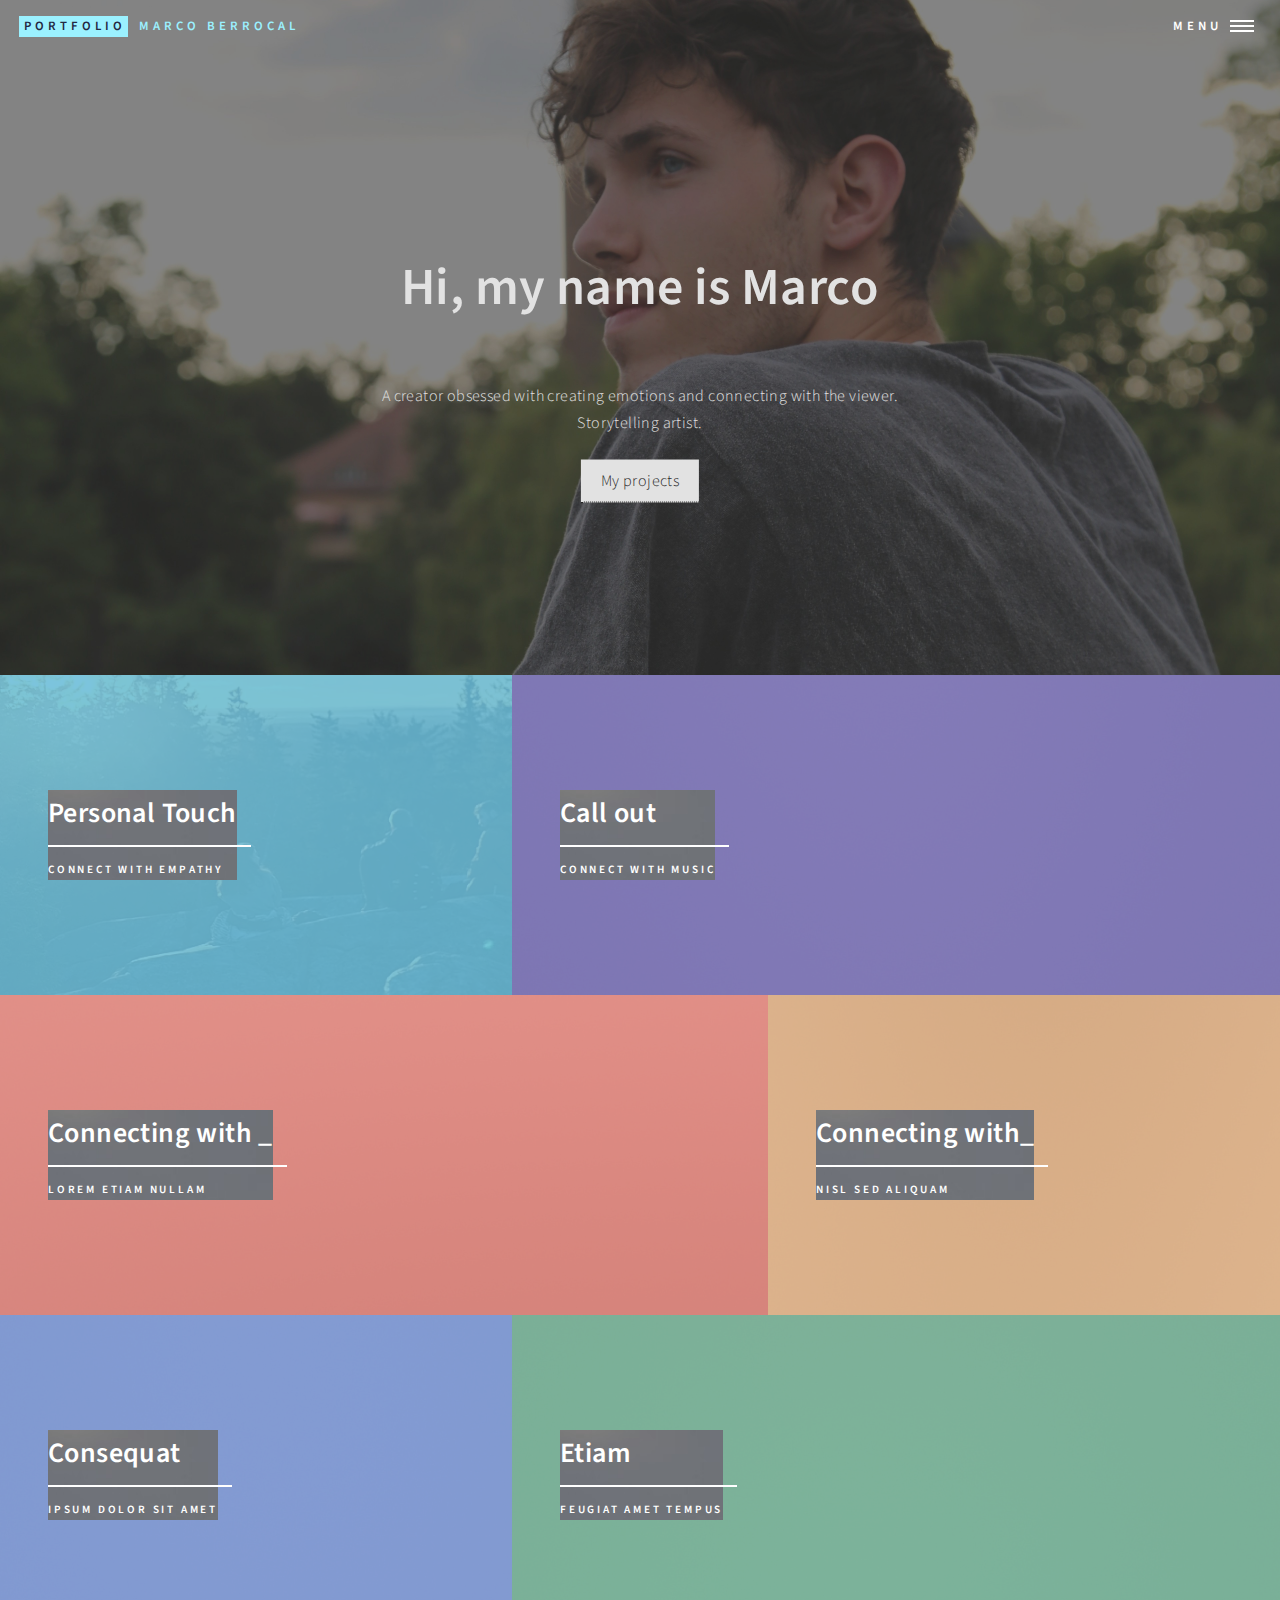
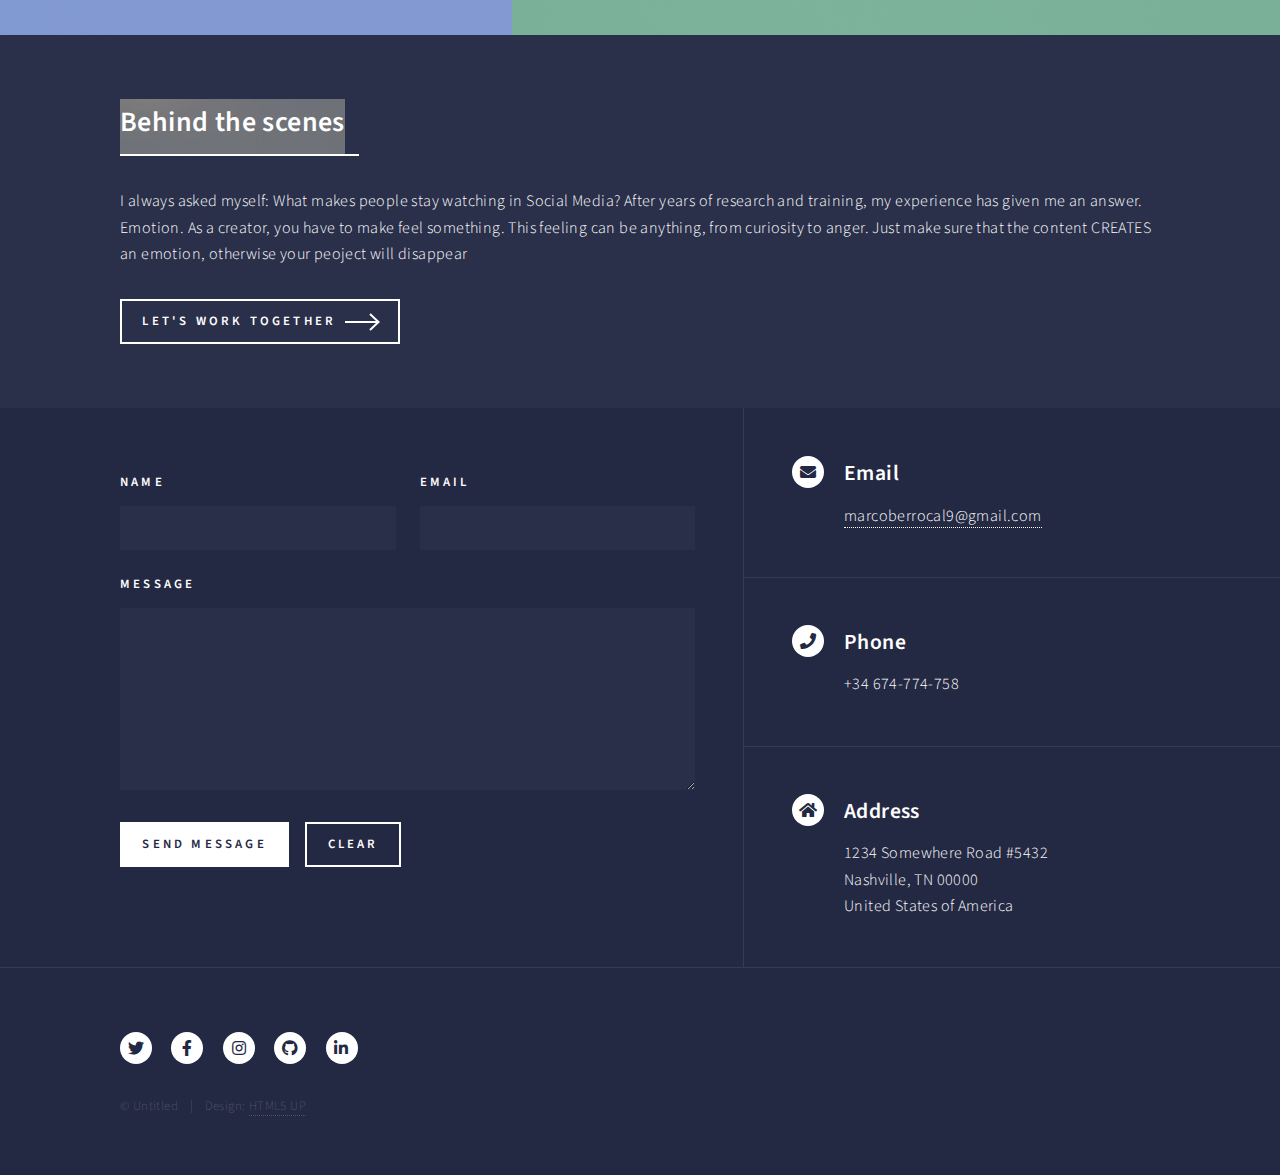
<file: index.html>
<!DOCTYPE HTML>

<html>
	<head>
		<title>Portfolio Marco Berrocal</title>
		<meta charset="utf-8" />
		<meta name="viewport" content="width=device-width, initial-scale=1, user-scalable=no" />
		<link rel="stylesheet" href="assets/css/main.css" />
		<noscript><link rel="stylesheet" href="assets/css/noscript.css" /></noscript>
	</head>
	<body class="is-preload">

		<!-- Wrapper -->
			<div id="wrapper">

				<!-- Header -->
					<header id="header" class="alt">
						<a href="index.html" class="logo"><strong>Portfolio</strong> <span>Marco Berrocal</span></a>
						<nav>
							<a href="#menu">Menu</a>
						</nav>
					</header>

				<!-- Menu -->
					<nav id="menu">
						<ul class="links">
							<li><a href="index.html">Home</a></li>
							<li><a href="landing.html">Landing</a></li>
							<li><a href="generic.html">Generic</a></li>
							<li><a href="elements.html">Elements</a></li>
						</ul>
						<ul class="actions stacked">
							<li><a href="#" class="button primary fit">Get Started</a></li>
							<li><a href="#" class="button fit">Log In</a></li>
						</ul>
					</nav>

				<!-- Banner -->
					<section id="banner" class="major">
  <div style="position: relative; text-align: center; color: rgb(255, 255, 255);">
    <img src="images/portada.JPG" width="100%" alt="Portada">

    <div style="position: absolute; top: 50%; left: 50%; transform: translate(-50%, -50%);" style="background: #fff; padding: 10px 20px; text-decoration: none; color: #3f4ebd;">
      <h1>Hi, my name is Marco</h1>
      <p>A creator obsessed with creating emotions and connecting with the viewer.<br>
      Storytelling artist.</p>
      <a href="#one" style="background: #fff; padding: 10px 20px; text-decoration: none; color: black;">My projects</a>
    </div>
  </div>
</section>


				<!-- Main -->
					<div id="main">

						<!-- One -->
							<section id="one" class="tiles">
								<article>
									<span class="image">
										<img src="images/empatia.png" alt="" />
									</span>
									<header class="major">
										<h3><a href="landing.html" class="link">Personal Touch</a></h3>
										<p>Connect with empathy</p>
									</header>
								</article>
								<article>
									<span class="image">
										<img src="images/pic02.jpg" alt="" />
									</span>
									<header class="major">
										<h3><a href="landing.html" class="link">Call out</a></h3>
										<p>Connect with music </p>
									</header>
								</article>
								<article>
									<span class="image">
										<img src="images/pic03.jpg" alt="" />
									</span>
									<header class="major">
										<h3><a href="landing.html" class="link">Connecting with _</a></h3>
										<p>Lorem etiam nullam</p>
									</header>
								</article>
								<article>
									<span class="image">
										<img src="images/pic04.jpg" alt="" />
									</span>
									<header class="major">
										<h3><a href="landing.html" class="link">Connecting with_</a></h3>
										<p>Nisl sed aliquam</p>
									</header>
								</article>
								<article>
									<span class="image">
										<img src="images/pic05.jpg" alt="" />
									</span>
									<header class="major">
										<h3><a href="landing.html" class="link">Consequat</a></h3>
										<p>Ipsum dolor sit amet</p>
									</header>
								</article>
								<article>
									<span class="image">
										<img src="images/pic06.jpg" alt="" />
									</span>
									<header class="major">
										<h3><a href="landing.html" class="link">Etiam</a></h3>
										<p>Feugiat amet tempus</p>
									</header>
								</article>
							</section>

						<!-- Two -->
							<section id="two">
								<div class="inner">
									<header class="major">
										<h2>Behind the scenes</h2>
									</header>
									<p>I always asked myself: What makes people stay watching in Social Media? After years of research and training, my experience has given me an answer. Emotion. As a creator, you have to make feel something. This feeling can be anything, from curiosity to anger. Just make sure that the content CREATES an emotion, otherwise your peoject will disappear </p>
									<ul class="actions">
										<li><a href="landing.html" class="button next">Let's work together</a></li>
									</ul>
								</div>
							</section>

					</div>

				<!-- Contact -->
					<section id="contact">
						<div class="inner">
							<section>
								<form method="post" action="#">
									<div class="fields">
										<div class="field half">
											<label for="name">Name</label>
											<input type="text" name="name" id="name" />
										</div>
										<div class="field half">
											<label for="email">Email</label>
											<input type="text" name="email" id="email" />
										</div>
										<div class="field">
											<label for="message">Message</label>
											<textarea name="message" id="message" rows="6"></textarea>
										</div>
									</div>
									<ul class="actions">
										<li><input type="submit" value="Send Message" class="primary" /></li>
										<li><input type="reset" value="Clear" /></li>
									</ul>
								</form>
							</section>
							<section class="split">
								<section>
									<div class="contact-method">
										<span class="icon solid alt fa-envelope"></span>
										<h3>Email</h3>
										<a href="#">marcoberrocal9@gmail.com</a>
									</div>
								</section>
								<section>
									<div class="contact-method">
										<span class="icon solid alt fa-phone"></span>
										<h3>Phone</h3>
										<span>+34 674-774-758</span>
									</div>
								</section>
								<section>
									<div class="contact-method">
										<span class="icon solid alt fa-home"></span>
										<h3>Address</h3>
										<span>1234 Somewhere Road #5432<br />
										Nashville, TN 00000<br />
										United States of America</span>
									</div>
								</section>
							</section>
						</div>
					</section>

				<!-- Footer -->
					<footer id="footer">
						<div class="inner">
							<ul class="icons">
								<li><a href="#" class="icon brands alt fa-twitter"><span class="label">Twitter</span></a></li>
								<li><a href="#" class="icon brands alt fa-facebook-f"><span class="label">Facebook</span></a></li>
								<li><a href="#" class="icon brands alt fa-instagram"><span class="label">Instagram</span></a></li>
								<li><a href="#" class="icon brands alt fa-github"><span class="label">GitHub</span></a></li>
								<li><a href="#" class="icon brands alt fa-linkedin-in"><span class="label">LinkedIn</span></a></li>
							</ul>
							<ul class="copyright">
								<li>&copy; Untitled</li><li>Design: <a href="https://html5up.net">HTML5 UP</a></li>
							</ul>
						</div>
					</footer>

			</div>

		<!-- Scripts -->
			<script src="assets/js/jquery.min.js"></script>
			<script src="assets/js/jquery.scrolly.min.js"></script>
			<script src="assets/js/jquery.scrollex.min.js"></script>
			<script src="assets/js/browser.min.js"></script>
			<script src="assets/js/breakpoints.min.js"></script>
			<script src="assets/js/util.js"></script>
			<script src="assets/js/main.js"></script>

	</body>
</html>
</file>
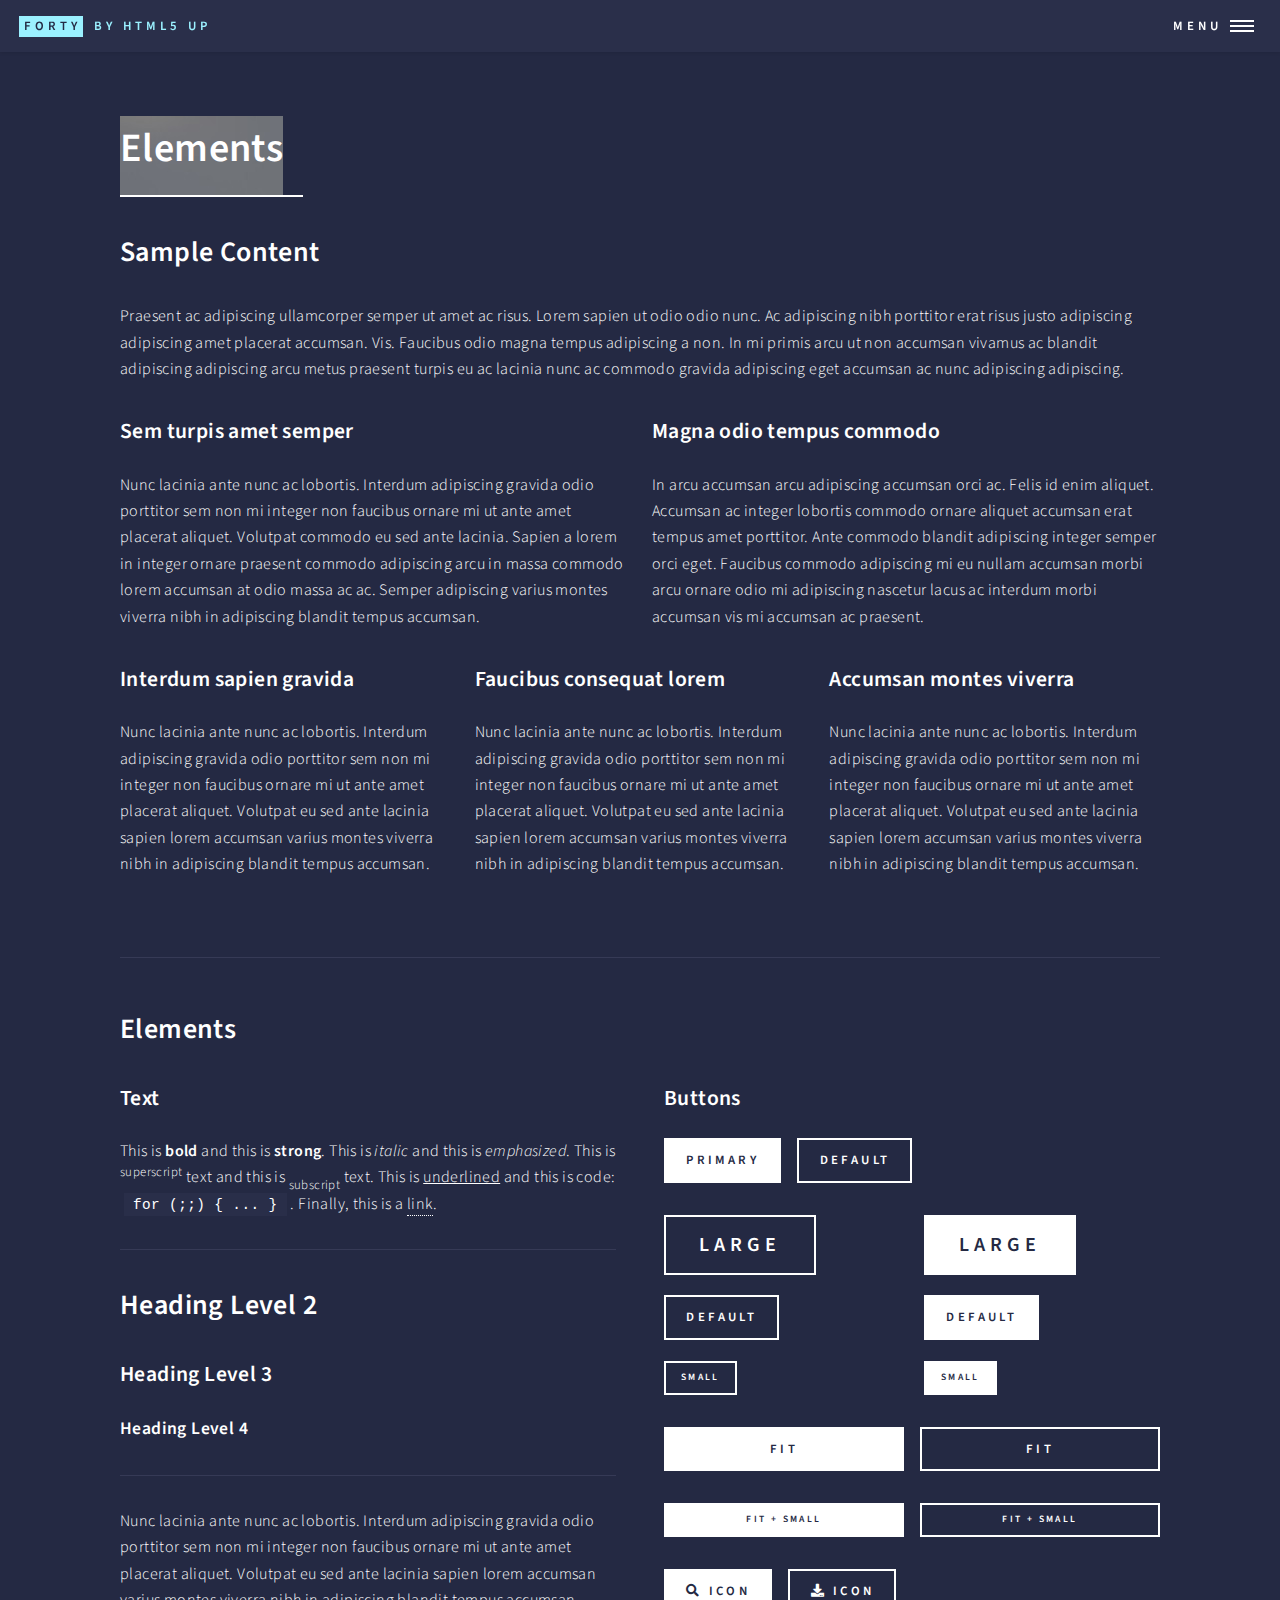
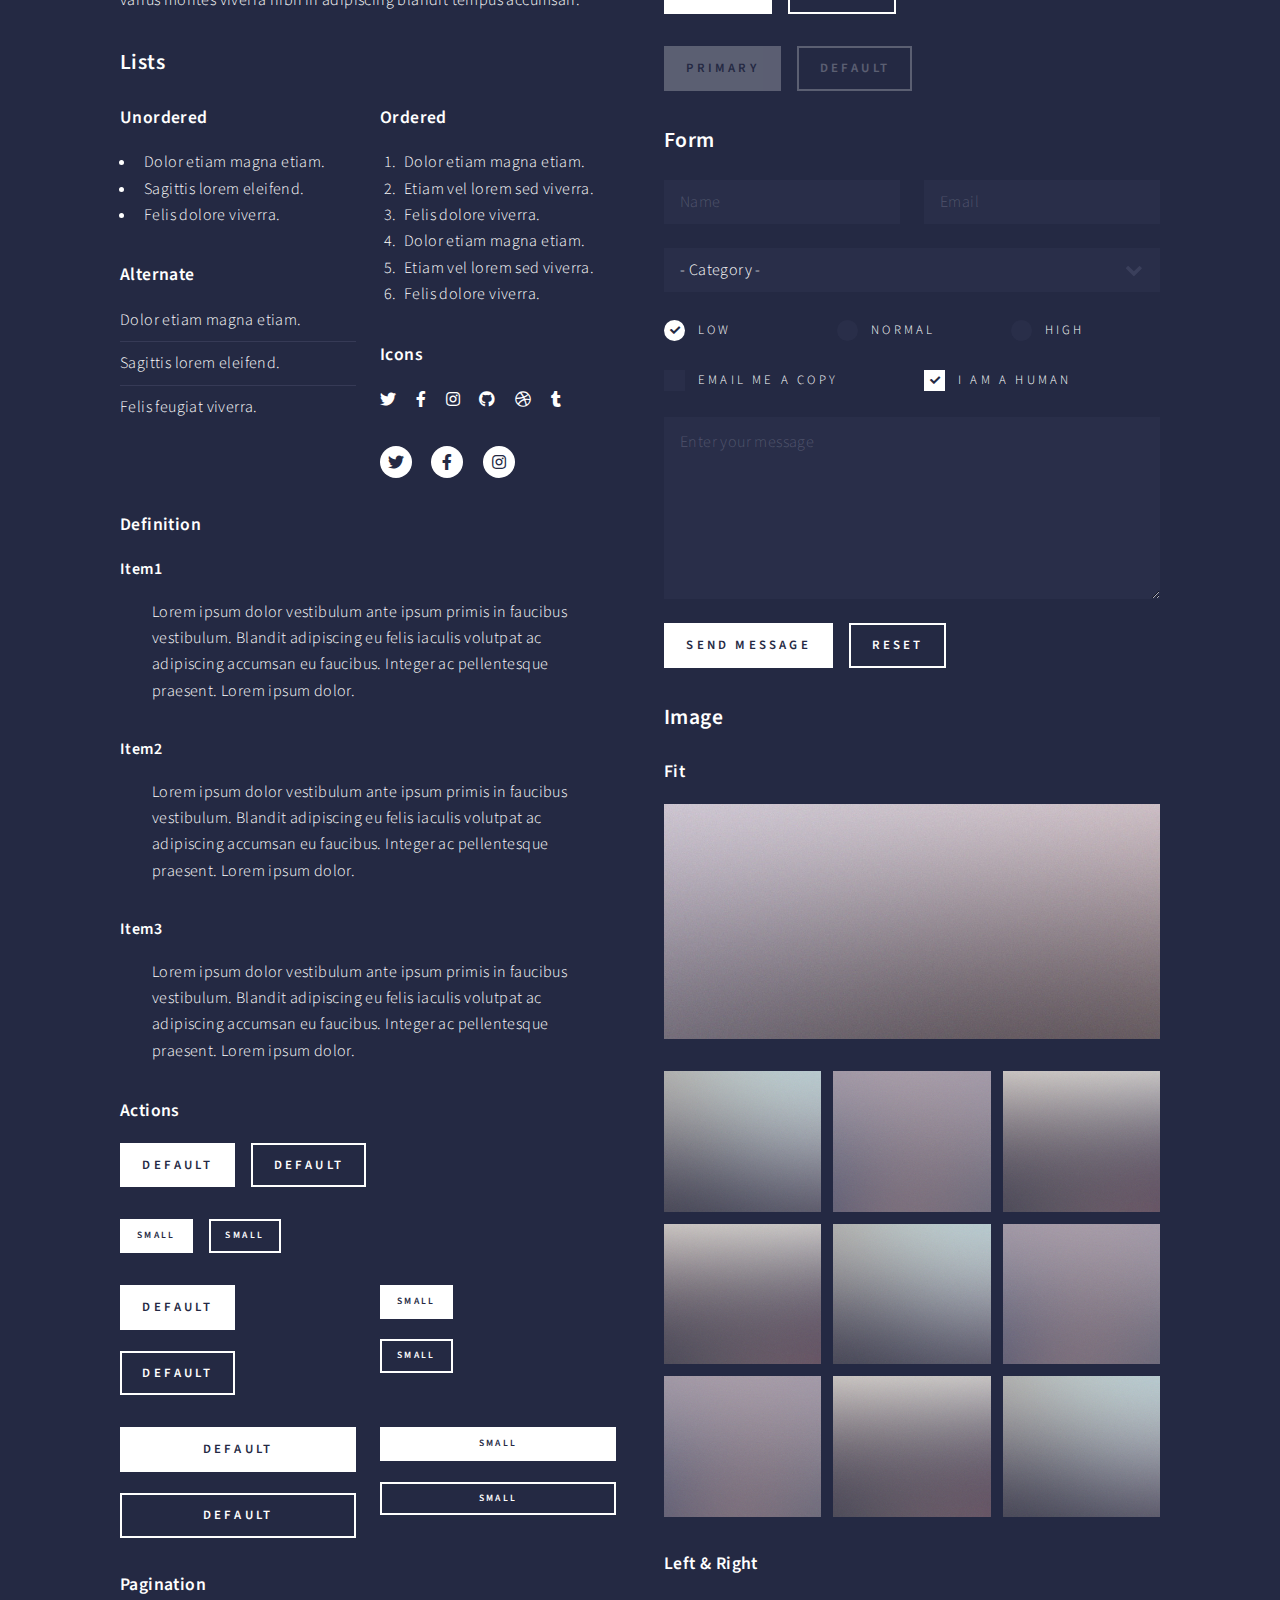
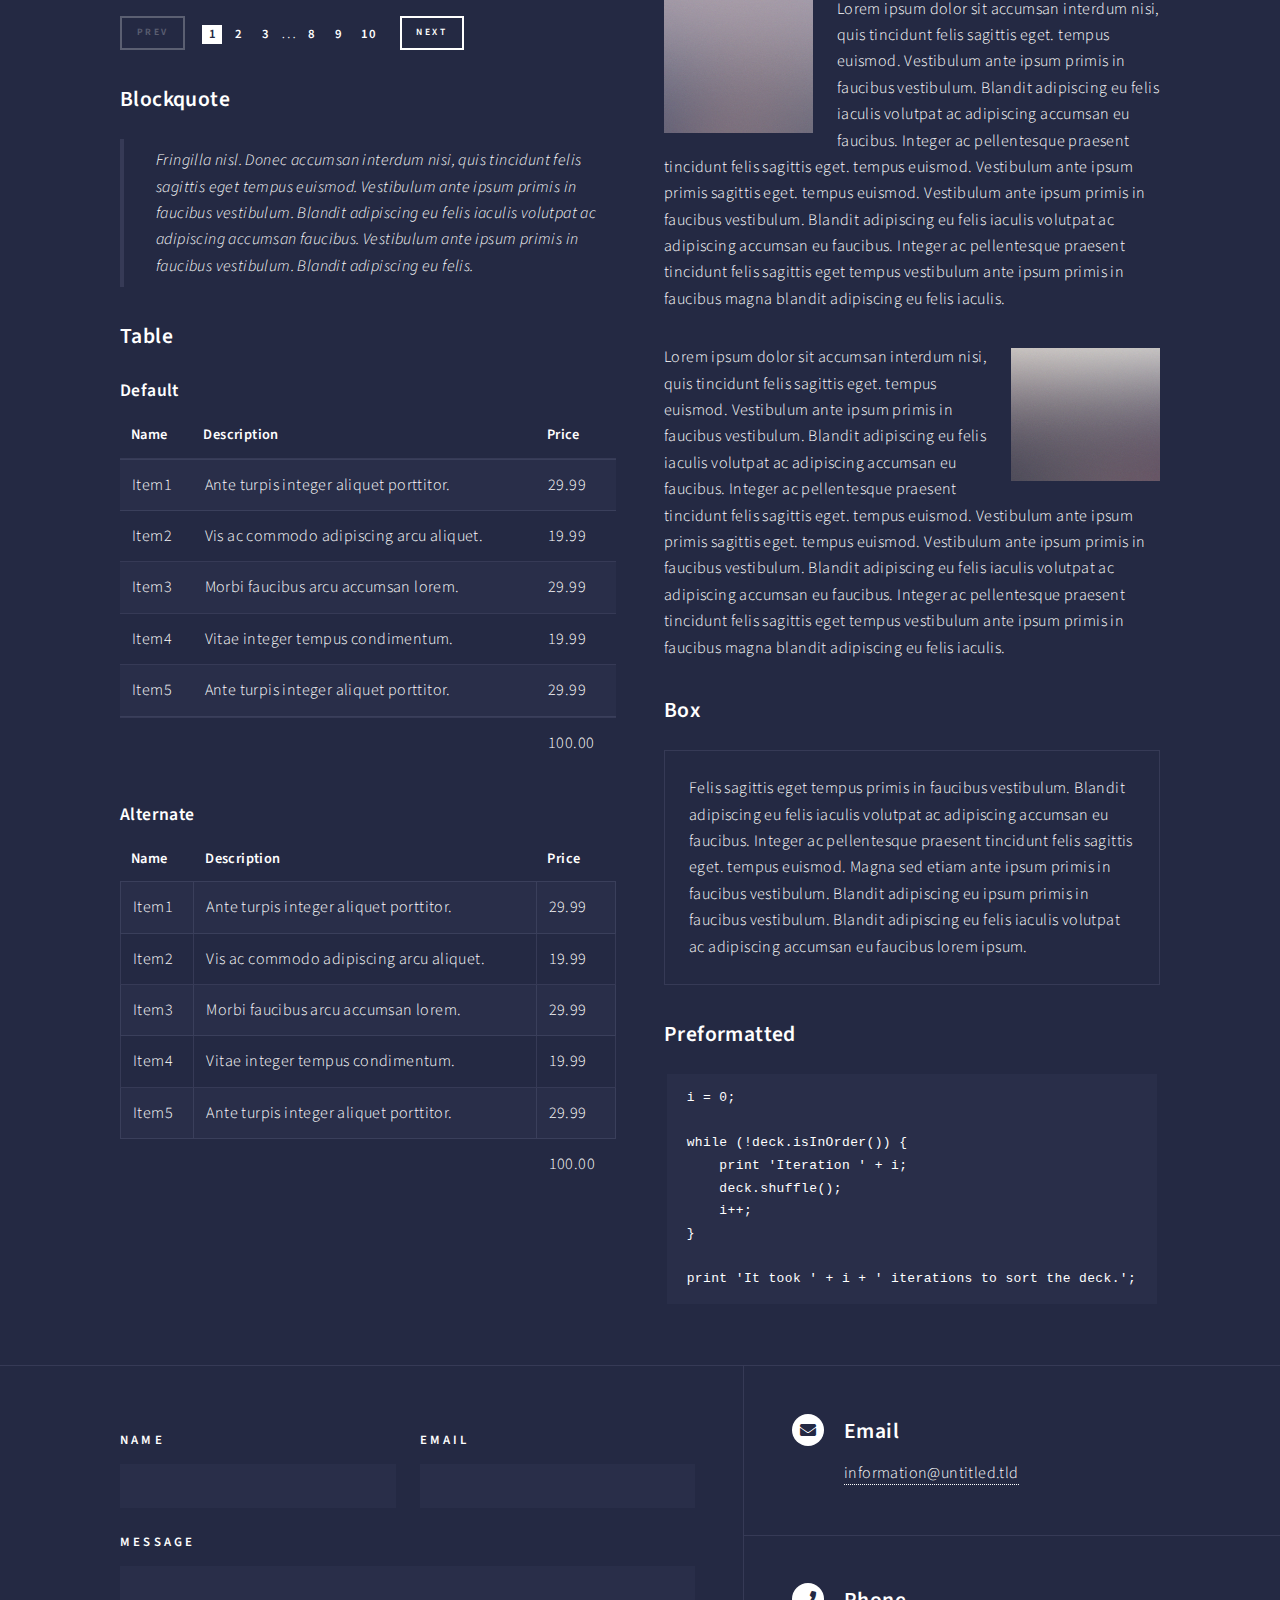
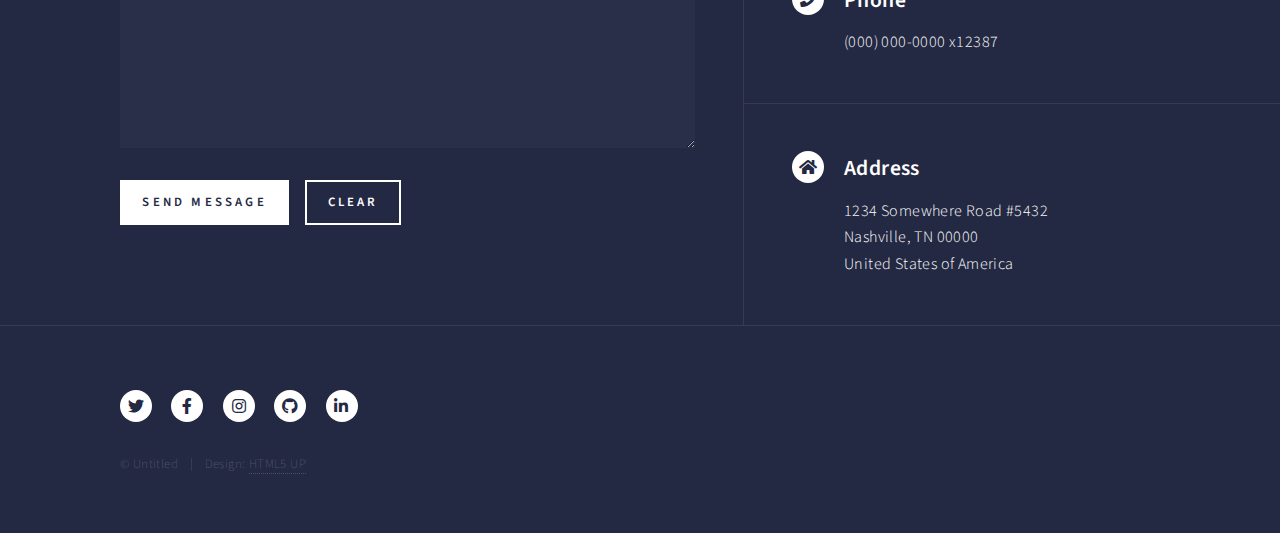
<file: elements.html>
<!DOCTYPE HTML>
<!--
	Forty by HTML5 UP
	html5up.net | @ajlkn
	Free for personal and commercial use under the CCA 3.0 license (html5up.net/license)
-->
<html>
	<head>
		<title>Elements - Forty by HTML5 UP</title>
		<meta charset="utf-8" />
		<meta name="viewport" content="width=device-width, initial-scale=1, user-scalable=no" />
		<link rel="stylesheet" href="assets/css/main.css" />
		<noscript><link rel="stylesheet" href="assets/css/noscript.css" /></noscript>
	</head>
	<body class="is-preload">

		<!-- Wrapper -->
			<div id="wrapper">

				<!-- Header -->
					<header id="header">
						<a href="index.html" class="logo"><strong>Forty</strong> <span>by HTML5 UP</span></a>
						<nav>
							<a href="#menu">Menu</a>
						</nav>
					</header>

				<!-- Menu -->
					<nav id="menu">
						<ul class="links">
							<li><a href="index.html">Home</a></li>
							<li><a href="landing.html">Landing</a></li>
							<li><a href="generic.html">Generic</a></li>
							<li><a href="elements.html">Elements</a></li>
						</ul>
						<ul class="actions stacked">
							<li><a href="#" class="button primary fit">Get Started</a></li>
							<li><a href="#" class="button fit">Log In</a></li>
						</ul>
					</nav>

				<!-- Main -->
					<div id="main" class="alt">

						<!-- One -->
							<section id="one">
								<div class="inner">
									<header class="major">
										<h1>Elements</h1>
									</header>

									<!-- Content -->
										<h2 id="content">Sample Content</h2>
										<p>Praesent ac adipiscing ullamcorper semper ut amet ac risus. Lorem sapien ut odio odio nunc. Ac adipiscing nibh porttitor erat risus justo adipiscing adipiscing amet placerat accumsan. Vis. Faucibus odio magna tempus adipiscing a non. In mi primis arcu ut non accumsan vivamus ac blandit adipiscing adipiscing arcu metus praesent turpis eu ac lacinia nunc ac commodo gravida adipiscing eget accumsan ac nunc adipiscing adipiscing.</p>
										<div class="row">
											<div class="col-6 col-12-small">
												<h3>Sem turpis amet semper</h3>
												<p>Nunc lacinia ante nunc ac lobortis. Interdum adipiscing gravida odio porttitor sem non mi integer non faucibus ornare mi ut ante amet placerat aliquet. Volutpat commodo eu sed ante lacinia. Sapien a lorem in integer ornare praesent commodo adipiscing arcu in massa commodo lorem accumsan at odio massa ac ac. Semper adipiscing varius montes viverra nibh in adipiscing blandit tempus accumsan.</p>
											</div>
											<div class="col-6 col-12-small">
												<h3>Magna odio tempus commodo</h3>
												<p>In arcu accumsan arcu adipiscing accumsan orci ac. Felis id enim aliquet. Accumsan ac integer lobortis commodo ornare aliquet accumsan erat tempus amet porttitor. Ante commodo blandit adipiscing integer semper orci eget. Faucibus commodo adipiscing mi eu nullam accumsan morbi arcu ornare odio mi adipiscing nascetur lacus ac interdum morbi accumsan vis mi accumsan ac praesent.</p>
											</div>
											<!-- Break -->
											<div class="col-4 col-12-medium">
												<h3>Interdum sapien gravida</h3>
												<p>Nunc lacinia ante nunc ac lobortis. Interdum adipiscing gravida odio porttitor sem non mi integer non faucibus ornare mi ut ante amet placerat aliquet. Volutpat eu sed ante lacinia sapien lorem accumsan varius montes viverra nibh in adipiscing blandit tempus accumsan.</p>
											</div>
											<div class="col-4 col-12-medium">
												<h3>Faucibus consequat lorem</h3>
												<p>Nunc lacinia ante nunc ac lobortis. Interdum adipiscing gravida odio porttitor sem non mi integer non faucibus ornare mi ut ante amet placerat aliquet. Volutpat eu sed ante lacinia sapien lorem accumsan varius montes viverra nibh in adipiscing blandit tempus accumsan.</p>
											</div>
											<div class="col-4 col-12-medium">
												<h3>Accumsan montes viverra</h3>
												<p>Nunc lacinia ante nunc ac lobortis. Interdum adipiscing gravida odio porttitor sem non mi integer non faucibus ornare mi ut ante amet placerat aliquet. Volutpat eu sed ante lacinia sapien lorem accumsan varius montes viverra nibh in adipiscing blandit tempus accumsan.</p>
											</div>
										</div>

									<hr class="major" />

									<!-- Elements -->
										<h2 id="elements">Elements</h2>
										<div class="row gtr-200">
											<div class="col-6 col-12-medium">

												<!-- Text stuff -->
													<h3>Text</h3>
													<p>This is <b>bold</b> and this is <strong>strong</strong>. This is <i>italic</i> and this is <em>emphasized</em>.
													This is <sup>superscript</sup> text and this is <sub>subscript</sub> text.
													This is <u>underlined</u> and this is code: <code>for (;;) { ... }</code>.
													Finally, this is a <a href="#">link</a>.</p>
													<hr />
													<h2>Heading Level 2</h2>
													<h3>Heading Level 3</h3>
													<h4>Heading Level 4</h4>
													<hr />
													<p>Nunc lacinia ante nunc ac lobortis. Interdum adipiscing gravida odio porttitor sem non mi integer non faucibus ornare mi ut ante amet placerat aliquet. Volutpat eu sed ante lacinia sapien lorem accumsan varius montes viverra nibh in adipiscing blandit tempus accumsan.</p>

												<!-- Lists -->
													<h3>Lists</h3>
													<div class="row">
														<div class="col-6 col-12-small">

															<h4>Unordered</h4>
															<ul>
																<li>Dolor etiam magna etiam.</li>
																<li>Sagittis lorem eleifend.</li>
																<li>Felis dolore viverra.</li>
															</ul>

															<h4>Alternate</h4>
															<ul class="alt">
																<li>Dolor etiam magna etiam.</li>
																<li>Sagittis lorem eleifend.</li>
																<li>Felis feugiat viverra.</li>
															</ul>

														</div>
														<div class="col-6 col-12-small">

															<h4>Ordered</h4>
															<ol>
																<li>Dolor etiam magna etiam.</li>
																<li>Etiam vel lorem sed viverra.</li>
																<li>Felis dolore viverra.</li>
																<li>Dolor etiam magna etiam.</li>
																<li>Etiam vel lorem sed viverra.</li>
																<li>Felis dolore viverra.</li>
															</ol>

															<h4>Icons</h4>
															<ul class="icons">
																<li><a href="#" class="icon brands fa-twitter"><span class="label">Twitter</span></a></li>
																<li><a href="#" class="icon brands fa-facebook-f"><span class="label">Facebook</span></a></li>
																<li><a href="#" class="icon brands fa-instagram"><span class="label">Instagram</span></a></li>
																<li><a href="#" class="icon brands fa-github"><span class="label">Github</span></a></li>
																<li><a href="#" class="icon brands fa-dribbble"><span class="label">Dribbble</span></a></li>
																<li><a href="#" class="icon brands fa-tumblr"><span class="label">Tumblr</span></a></li>
															</ul>
															<ul class="icons">
																<li><a href="#" class="icon brands alt fa-twitter"><span class="label">Twitter</span></a></li>
																<li><a href="#" class="icon brands alt fa-facebook-f"><span class="label">Facebook</span></a></li>
																<li><a href="#" class="icon brands alt fa-instagram"><span class="label">Instagram</span></a></li>
															</ul>

														</div>
													</div>
													<h4>Definition</h4>
													<dl>
														<dt>Item1</dt>
														<dd>
															<p>Lorem ipsum dolor vestibulum ante ipsum primis in faucibus vestibulum. Blandit adipiscing eu felis iaculis volutpat ac adipiscing accumsan eu faucibus. Integer ac pellentesque praesent. Lorem ipsum dolor.</p>
														</dd>
														<dt>Item2</dt>
														<dd>
															<p>Lorem ipsum dolor vestibulum ante ipsum primis in faucibus vestibulum. Blandit adipiscing eu felis iaculis volutpat ac adipiscing accumsan eu faucibus. Integer ac pellentesque praesent. Lorem ipsum dolor.</p>
														</dd>
														<dt>Item3</dt>
														<dd>
															<p>Lorem ipsum dolor vestibulum ante ipsum primis in faucibus vestibulum. Blandit adipiscing eu felis iaculis volutpat ac adipiscing accumsan eu faucibus. Integer ac pellentesque praesent. Lorem ipsum dolor.</p>
														</dd>
													</dl>

													<h4>Actions</h4>
													<ul class="actions">
														<li><a href="#" class="button primary">Default</a></li>
														<li><a href="#" class="button">Default</a></li>
													</ul>
													<ul class="actions small">
														<li><a href="#" class="button primary small">Small</a></li>
														<li><a href="#" class="button small">Small</a></li>
													</ul>
													<div class="row">
														<div class="col-6 col-12-small">
															<ul class="actions stacked">
																<li><a href="#" class="button primary">Default</a></li>
																<li><a href="#" class="button">Default</a></li>
															</ul>
														</div>
														<div class="col-6 col-12-small">
															<ul class="actions stacked">
																<li><a href="#" class="button primary small">Small</a></li>
																<li><a href="#" class="button small">Small</a></li>
															</ul>
														</div>
														<div class="col-6 col-12-small">
															<ul class="actions stacked">
																<li><a href="#" class="button primary fit">Default</a></li>
																<li><a href="#" class="button fit">Default</a></li>
															</ul>
														</div>
														<div class="col-6 col-12-small">
															<ul class="actions stacked">
																<li><a href="#" class="button primary small fit">Small</a></li>
																<li><a href="#" class="button small fit">Small</a></li>
															</ul>
														</div>
													</div>

													<h4>Pagination</h4>
													<ul class="pagination">
														<li><span class="button small disabled">Prev</span></li>
														<li><a href="#" class="page active">1</a></li>
														<li><a href="#" class="page">2</a></li>
														<li><a href="#" class="page">3</a></li>
														<li><span>&hellip;</span></li>
														<li><a href="#" class="page">8</a></li>
														<li><a href="#" class="page">9</a></li>
														<li><a href="#" class="page">10</a></li>
														<li><a href="#" class="button small">Next</a></li>
													</ul>

												<!-- Blockquote -->
													<h3>Blockquote</h3>
													<blockquote>Fringilla nisl. Donec accumsan interdum nisi, quis tincidunt felis sagittis eget tempus euismod. Vestibulum ante ipsum primis in faucibus vestibulum. Blandit adipiscing eu felis iaculis volutpat ac adipiscing accumsan faucibus. Vestibulum ante ipsum primis in faucibus vestibulum. Blandit adipiscing eu felis.</blockquote>

												<!-- Table -->
													<h3>Table</h3>

													<h4>Default</h4>
													<div class="table-wrapper">
														<table>
															<thead>
																<tr>
																	<th>Name</th>
																	<th>Description</th>
																	<th>Price</th>
																</tr>
															</thead>
															<tbody>
																<tr>
																	<td>Item1</td>
																	<td>Ante turpis integer aliquet porttitor.</td>
																	<td>29.99</td>
																</tr>
																<tr>
																	<td>Item2</td>
																	<td>Vis ac commodo adipiscing arcu aliquet.</td>
																	<td>19.99</td>
																</tr>
																<tr>
																	<td>Item3</td>
																	<td> Morbi faucibus arcu accumsan lorem.</td>
																	<td>29.99</td>
																</tr>
																<tr>
																	<td>Item4</td>
																	<td>Vitae integer tempus condimentum.</td>
																	<td>19.99</td>
																</tr>
																<tr>
																	<td>Item5</td>
																	<td>Ante turpis integer aliquet porttitor.</td>
																	<td>29.99</td>
																</tr>
															</tbody>
															<tfoot>
																<tr>
																	<td colspan="2"></td>
																	<td>100.00</td>
																</tr>
															</tfoot>
														</table>
													</div>

													<h4>Alternate</h4>
													<div class="table-wrapper">
														<table class="alt">
															<thead>
																<tr>
																	<th>Name</th>
																	<th>Description</th>
																	<th>Price</th>
																</tr>
															</thead>
															<tbody>
																<tr>
																	<td>Item1</td>
																	<td>Ante turpis integer aliquet porttitor.</td>
																	<td>29.99</td>
																</tr>
																<tr>
																	<td>Item2</td>
																	<td>Vis ac commodo adipiscing arcu aliquet.</td>
																	<td>19.99</td>
																</tr>
																<tr>
																	<td>Item3</td>
																	<td> Morbi faucibus arcu accumsan lorem.</td>
																	<td>29.99</td>
																</tr>
																<tr>
																	<td>Item4</td>
																	<td>Vitae integer tempus condimentum.</td>
																	<td>19.99</td>
																</tr>
																<tr>
																	<td>Item5</td>
																	<td>Ante turpis integer aliquet porttitor.</td>
																	<td>29.99</td>
																</tr>
															</tbody>
															<tfoot>
																<tr>
																	<td colspan="2"></td>
																	<td>100.00</td>
																</tr>
															</tfoot>
														</table>
													</div>

											</div>
											<div class="col-6 col-12-medium">

												<!-- Buttons -->
													<h3>Buttons</h3>
													<ul class="actions">
														<li><a href="#" class="button primary">Primary</a></li>
														<li><a href="#" class="button">Default</a></li>
													</ul>
													<div class="row">
														<div class="col-6 col-12-xsmall">
															<ul class="actions stacked">
																<li><a href="#" class="button large">Large</a></li>
																<li><a href="#" class="button">Default</a></li>
																<li><a href="#" class="button small">Small</a></li>
															</ul>
														</div>
														<div class="col-6 col-12-xsmall">
															<ul class="actions stacked">
																<li><a href="#" class="button primary large">Large</a></li>
																<li><a href="#" class="button primary">Default</a></li>
																<li><a href="#" class="button primary small">Small</a></li>
															</ul>
														</div>
													</div>
													<ul class="actions fit">
														<li><a href="#" class="button primary fit">Fit</a></li>
														<li><a href="#" class="button fit">Fit</a></li>
													</ul>
													<ul class="actions fit small">
														<li><a href="#" class="button primary fit small">Fit + Small</a></li>
														<li><a href="#" class="button fit small">Fit + Small</a></li>
													</ul>
													<ul class="actions">
														<li><a href="#" class="button primary icon solid fa-search">Icon</a></li>
														<li><a href="#" class="button icon solid fa-download">Icon</a></li>
													</ul>
													<ul class="actions">
														<li><span class="button primary disabled">Primary</span></li>
														<li><span class="button disabled">Default</span></li>
													</ul>

												<!-- Form -->
													<h3>Form</h3>

													<form method="post" action="#">
														<div class="row gtr-uniform">
															<div class="col-6 col-12-xsmall">
																<input type="text" name="demo-name" id="demo-name" value="" placeholder="Name" />
															</div>
															<div class="col-6 col-12-xsmall">
																<input type="email" name="demo-email" id="demo-email" value="" placeholder="Email" />
															</div>
															<!-- Break -->
															<div class="col-12">
																<select name="demo-category" id="demo-category">
																	<option value="">- Category -</option>
																	<option value="1">Manufacturing</option>
																	<option value="1">Shipping</option>
																	<option value="1">Administration</option>
																	<option value="1">Human Resources</option>
																</select>
															</div>
															<!-- Break -->
															<div class="col-4 col-12-small">
																<input type="radio" id="demo-priority-low" name="demo-priority" checked>
																<label for="demo-priority-low">Low</label>
															</div>
															<div class="col-4 col-12-small">
																<input type="radio" id="demo-priority-normal" name="demo-priority">
																<label for="demo-priority-normal">Normal</label>
															</div>
															<div class="col-4 col-12-small">
																<input type="radio" id="demo-priority-high" name="demo-priority">
																<label for="demo-priority-high">High</label>
															</div>
															<!-- Break -->
															<div class="col-6 col-12-small">
																<input type="checkbox" id="demo-copy" name="demo-copy">
																<label for="demo-copy">Email me a copy</label>
															</div>
															<div class="col-6 col-12-small">
																<input type="checkbox" id="demo-human" name="demo-human" checked>
																<label for="demo-human">I am a human</label>
															</div>
															<!-- Break -->
															<div class="col-12">
																<textarea name="demo-message" id="demo-message" placeholder="Enter your message" rows="6"></textarea>
															</div>
															<!-- Break -->
															<div class="col-12">
																<ul class="actions">
																	<li><input type="submit" value="Send Message" class="primary" /></li>
																	<li><input type="reset" value="Reset" /></li>
																</ul>
															</div>
														</div>
													</form>

												<!-- Image -->
													<h3>Image</h3>

													<h4>Fit</h4>
													<span class="image fit"><img src="images/pic03.jpg" alt="" /></span>
													<div class="box alt">
														<div class="row gtr-50 gtr-uniform">
															<div class="col-4"><span class="image fit"><img src="images/pic08.jpg" alt="" /></span></div>
															<div class="col-4"><span class="image fit"><img src="images/pic09.jpg" alt="" /></span></div>
															<div class="col-4"><span class="image fit"><img src="images/pic10.jpg" alt="" /></span></div>
															<!-- Break -->
															<div class="col-4"><span class="image fit"><img src="images/pic10.jpg" alt="" /></span></div>
															<div class="col-4"><span class="image fit"><img src="images/pic08.jpg" alt="" /></span></div>
															<div class="col-4"><span class="image fit"><img src="images/pic09.jpg" alt="" /></span></div>
															<!-- Break -->
															<div class="col-4"><span class="image fit"><img src="images/pic09.jpg" alt="" /></span></div>
															<div class="col-4"><span class="image fit"><img src="images/pic10.jpg" alt="" /></span></div>
															<div class="col-4"><span class="image fit"><img src="images/pic08.jpg" alt="" /></span></div>
														</div>
													</div>

													<h4>Left &amp; Right</h4>
													<p><span class="image left"><img src="images/pic09.jpg" alt="" /></span>Lorem ipsum dolor sit accumsan interdum nisi, quis tincidunt felis sagittis eget. tempus euismod. Vestibulum ante ipsum primis in faucibus vestibulum. Blandit adipiscing eu felis iaculis volutpat ac adipiscing accumsan eu faucibus. Integer ac pellentesque praesent tincidunt felis sagittis eget. tempus euismod. Vestibulum ante ipsum primis sagittis eget. tempus euismod. Vestibulum ante ipsum primis in faucibus vestibulum. Blandit adipiscing eu felis iaculis volutpat ac adipiscing accumsan eu faucibus. Integer ac pellentesque praesent tincidunt felis sagittis eget tempus vestibulum ante ipsum primis in faucibus magna blandit adipiscing eu felis iaculis.</p>
													<p><span class="image right"><img src="images/pic10.jpg" alt="" /></span>Lorem ipsum dolor sit accumsan interdum nisi, quis tincidunt felis sagittis eget. tempus euismod. Vestibulum ante ipsum primis in faucibus vestibulum. Blandit adipiscing eu felis iaculis volutpat ac adipiscing accumsan eu faucibus. Integer ac pellentesque praesent tincidunt felis sagittis eget. tempus euismod. Vestibulum ante ipsum primis sagittis eget. tempus euismod. Vestibulum ante ipsum primis in faucibus vestibulum. Blandit adipiscing eu felis iaculis volutpat ac adipiscing accumsan eu faucibus. Integer ac pellentesque praesent tincidunt felis sagittis eget tempus vestibulum ante ipsum primis in faucibus magna blandit adipiscing eu felis iaculis.</p>

												<!-- Box -->
													<h3>Box</h3>
													<div class="box">
														<p>Felis sagittis eget tempus primis in faucibus vestibulum. Blandit adipiscing eu felis iaculis volutpat ac adipiscing accumsan eu faucibus. Integer ac pellentesque praesent tincidunt felis sagittis eget. tempus euismod. Magna sed etiam ante ipsum primis in faucibus vestibulum. Blandit adipiscing eu ipsum primis in faucibus vestibulum. Blandit adipiscing eu felis iaculis volutpat ac adipiscing accumsan eu faucibus lorem ipsum.</p>
													</div>

												<!-- Preformatted Code -->
													<h3>Preformatted</h3>
													<pre><code>i = 0;

while (!deck.isInOrder()) {
    print 'Iteration ' + i;
    deck.shuffle();
    i++;
}

print 'It took ' + i + ' iterations to sort the deck.';
</code></pre>

											</div>
										</div>

								</div>
							</section>

					</div>

				<!-- Contact -->
					<section id="contact">
						<div class="inner">
							<section>
								<form method="post" action="#">
									<div class="fields">
										<div class="field half">
											<label for="name">Name</label>
											<input type="text" name="name" id="name" />
										</div>
										<div class="field half">
											<label for="email">Email</label>
											<input type="text" name="email" id="email" />
										</div>
										<div class="field">
											<label for="message">Message</label>
											<textarea name="message" id="message" rows="6"></textarea>
										</div>
									</div>
									<ul class="actions">
										<li><input type="submit" value="Send Message" class="primary" /></li>
										<li><input type="reset" value="Clear" /></li>
									</ul>
								</form>
							</section>
							<section class="split">
								<section>
									<div class="contact-method">
										<span class="icon solid alt fa-envelope"></span>
										<h3>Email</h3>
										<a href="#">information@untitled.tld</a>
									</div>
								</section>
								<section>
									<div class="contact-method">
										<span class="icon solid alt fa-phone"></span>
										<h3>Phone</h3>
										<span>(000) 000-0000 x12387</span>
									</div>
								</section>
								<section>
									<div class="contact-method">
										<span class="icon solid alt fa-home"></span>
										<h3>Address</h3>
										<span>1234 Somewhere Road #5432<br />
										Nashville, TN 00000<br />
										United States of America</span>
									</div>
								</section>
							</section>
						</div>
					</section>

				<!-- Footer -->
					<footer id="footer">
						<div class="inner">
							<ul class="icons">
								<li><a href="#" class="icon brands alt fa-twitter"><span class="label">Twitter</span></a></li>
								<li><a href="#" class="icon brands alt fa-facebook-f"><span class="label">Facebook</span></a></li>
								<li><a href="#" class="icon brands alt fa-instagram"><span class="label">Instagram</span></a></li>
								<li><a href="#" class="icon brands alt fa-github"><span class="label">GitHub</span></a></li>
								<li><a href="#" class="icon brands alt fa-linkedin-in"><span class="label">LinkedIn</span></a></li>
							</ul>
							<ul class="copyright">
								<li>&copy; Untitled</li><li>Design: <a href="https://html5up.net">HTML5 UP</a></li>
							</ul>
						</div>
					</footer>

			</div>

		<!-- Scripts -->
			<script src="assets/js/jquery.min.js"></script>
			<script src="assets/js/jquery.scrolly.min.js"></script>
			<script src="assets/js/jquery.scrollex.min.js"></script>
			<script src="assets/js/browser.min.js"></script>
			<script src="assets/js/breakpoints.min.js"></script>
			<script src="assets/js/util.js"></script>
			<script src="assets/js/main.js"></script>

	</body>
</html>
</file>
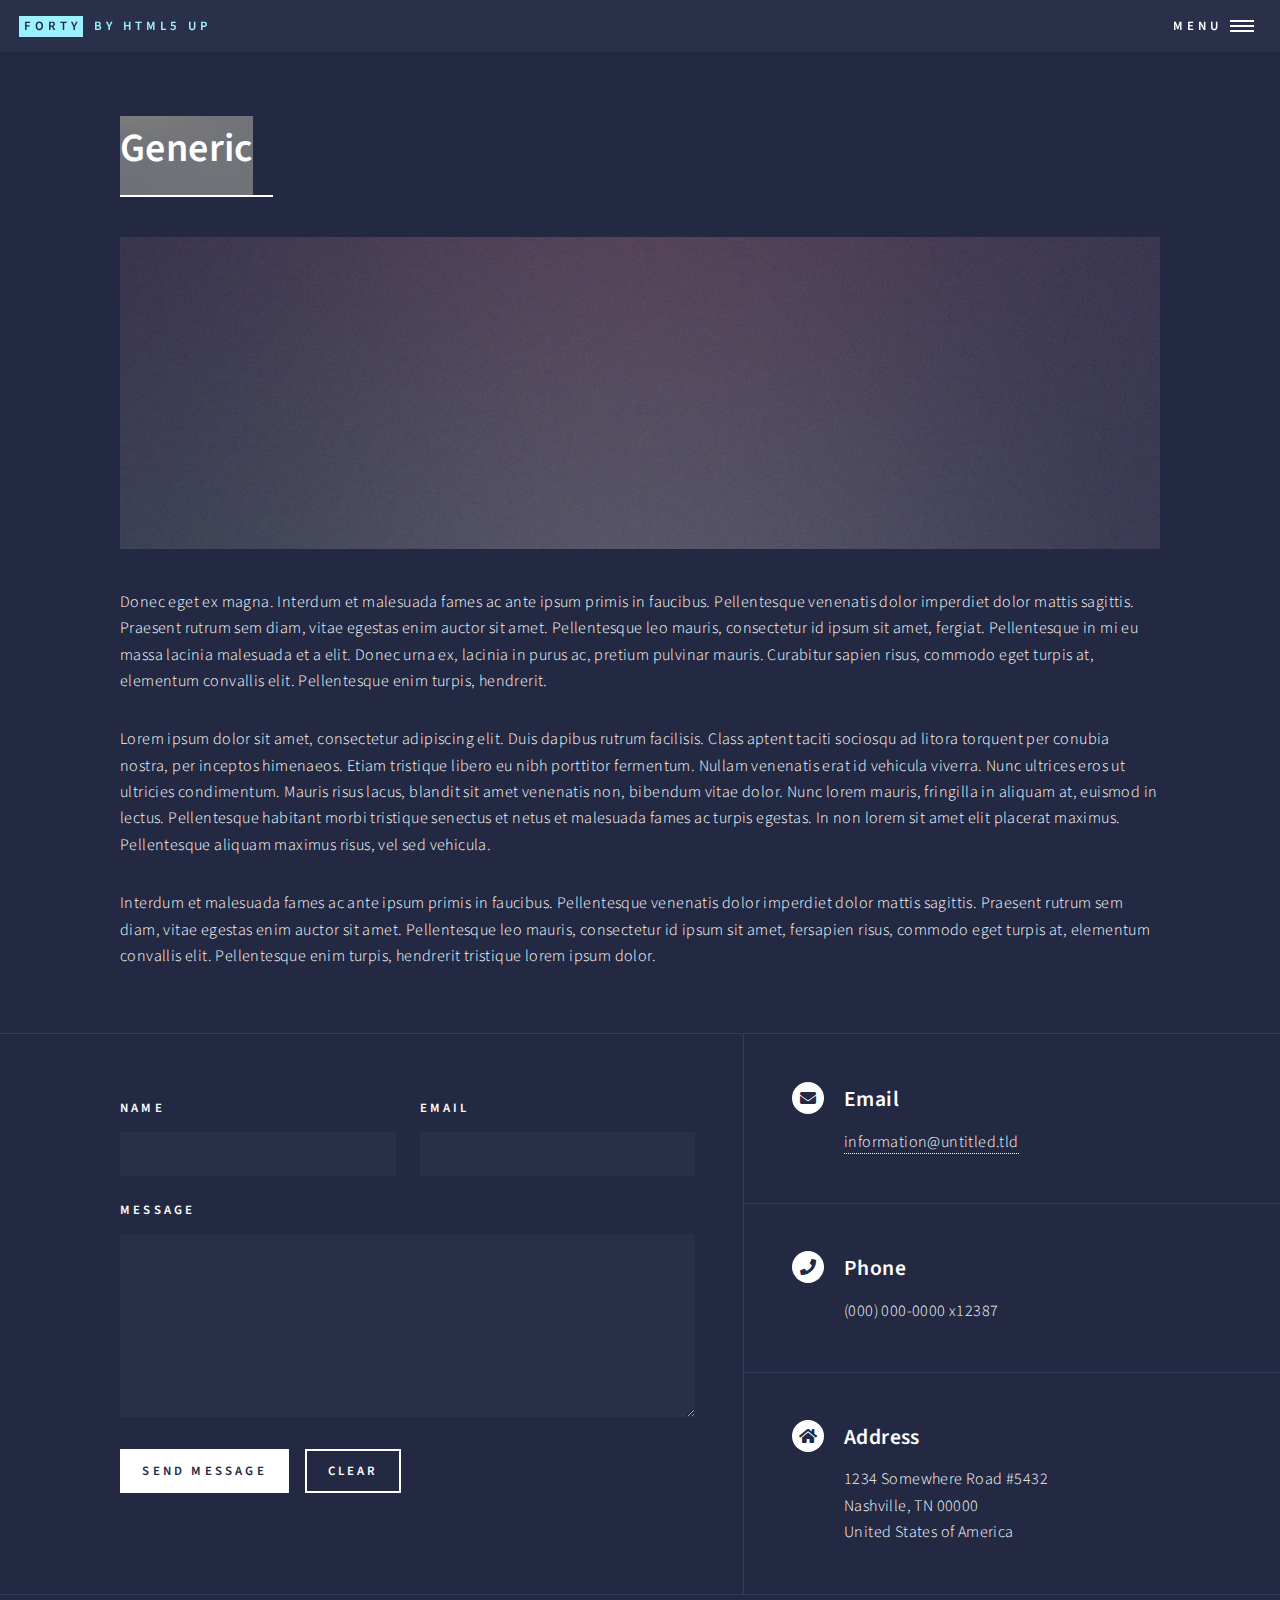
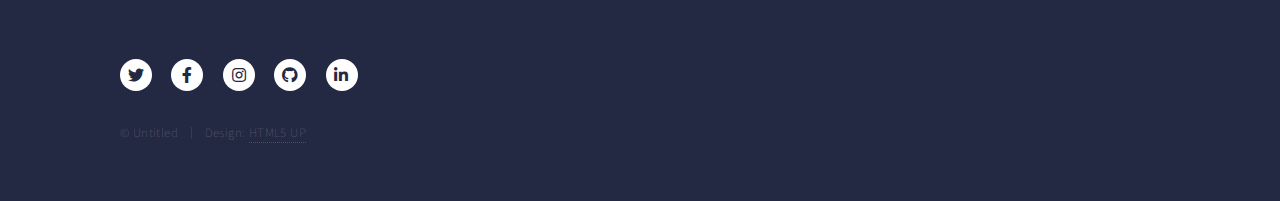
<file: generic.html>
<!DOCTYPE HTML>
<!--
	Forty by HTML5 UP
	html5up.net | @ajlkn
	Free for personal and commercial use under the CCA 3.0 license (html5up.net/license)
-->
<html>
	<head>
		<title>Generic - Forty by HTML5 UP</title>
		<meta charset="utf-8" />
		<meta name="viewport" content="width=device-width, initial-scale=1, user-scalable=no" />
		<link rel="stylesheet" href="assets/css/main.css" />
		<noscript><link rel="stylesheet" href="assets/css/noscript.css" /></noscript>
	</head>
	<body class="is-preload">

		<!-- Wrapper -->
			<div id="wrapper">

				<!-- Header -->
					<header id="header">
						<a href="index.html" class="logo"><strong>Forty</strong> <span>by HTML5 UP</span></a>
						<nav>
							<a href="#menu">Menu</a>
						</nav>
					</header>

				<!-- Menu -->
					<nav id="menu">
						<ul class="links">
							<li><a href="index.html">Home</a></li>
							<li><a href="landing.html">Landing</a></li>
							<li><a href="generic.html">Generic</a></li>
							<li><a href="elements.html">Elements</a></li>
						</ul>
						<ul class="actions stacked">
							<li><a href="#" class="button primary fit">Get Started</a></li>
							<li><a href="#" class="button fit">Log In</a></li>
						</ul>
					</nav>

				<!-- Main -->
					<div id="main" class="alt">

						<!-- One -->
							<section id="one">
								<div class="inner">
									<header class="major">
										<h1>Generic</h1>
									</header>
									<span class="image main"><img src="images/pic11.jpg" alt="" /></span>
									<p>Donec eget ex magna. Interdum et malesuada fames ac ante ipsum primis in faucibus. Pellentesque venenatis dolor imperdiet dolor mattis sagittis. Praesent rutrum sem diam, vitae egestas enim auctor sit amet. Pellentesque leo mauris, consectetur id ipsum sit amet, fergiat. Pellentesque in mi eu massa lacinia malesuada et a elit. Donec urna ex, lacinia in purus ac, pretium pulvinar mauris. Curabitur sapien risus, commodo eget turpis at, elementum convallis elit. Pellentesque enim turpis, hendrerit.</p>
									<p>Lorem ipsum dolor sit amet, consectetur adipiscing elit. Duis dapibus rutrum facilisis. Class aptent taciti sociosqu ad litora torquent per conubia nostra, per inceptos himenaeos. Etiam tristique libero eu nibh porttitor fermentum. Nullam venenatis erat id vehicula viverra. Nunc ultrices eros ut ultricies condimentum. Mauris risus lacus, blandit sit amet venenatis non, bibendum vitae dolor. Nunc lorem mauris, fringilla in aliquam at, euismod in lectus. Pellentesque habitant morbi tristique senectus et netus et malesuada fames ac turpis egestas. In non lorem sit amet elit placerat maximus. Pellentesque aliquam maximus risus, vel sed vehicula.</p>
									<p>Interdum et malesuada fames ac ante ipsum primis in faucibus. Pellentesque venenatis dolor imperdiet dolor mattis sagittis. Praesent rutrum sem diam, vitae egestas enim auctor sit amet. Pellentesque leo mauris, consectetur id ipsum sit amet, fersapien risus, commodo eget turpis at, elementum convallis elit. Pellentesque enim turpis, hendrerit tristique lorem ipsum dolor.</p>
								</div>
							</section>

					</div>

				<!-- Contact -->
					<section id="contact">
						<div class="inner">
							<section>
								<form method="post" action="#">
									<div class="fields">
										<div class="field half">
											<label for="name">Name</label>
											<input type="text" name="name" id="name" />
										</div>
										<div class="field half">
											<label for="email">Email</label>
											<input type="text" name="email" id="email" />
										</div>
										<div class="field">
											<label for="message">Message</label>
											<textarea name="message" id="message" rows="6"></textarea>
										</div>
									</div>
									<ul class="actions">
										<li><input type="submit" value="Send Message" class="primary" /></li>
										<li><input type="reset" value="Clear" /></li>
									</ul>
								</form>
							</section>
							<section class="split">
								<section>
									<div class="contact-method">
										<span class="icon solid alt fa-envelope"></span>
										<h3>Email</h3>
										<a href="#">information@untitled.tld</a>
									</div>
								</section>
								<section>
									<div class="contact-method">
										<span class="icon solid alt fa-phone"></span>
										<h3>Phone</h3>
										<span>(000) 000-0000 x12387</span>
									</div>
								</section>
								<section>
									<div class="contact-method">
										<span class="icon solid alt fa-home"></span>
										<h3>Address</h3>
										<span>1234 Somewhere Road #5432<br />
										Nashville, TN 00000<br />
										United States of America</span>
									</div>
								</section>
							</section>
						</div>
					</section>

				<!-- Footer -->
					<footer id="footer">
						<div class="inner">
							<ul class="icons">
								<li><a href="#" class="icon brands alt fa-twitter"><span class="label">Twitter</span></a></li>
								<li><a href="#" class="icon brands alt fa-facebook-f"><span class="label">Facebook</span></a></li>
								<li><a href="#" class="icon brands alt fa-instagram"><span class="label">Instagram</span></a></li>
								<li><a href="#" class="icon brands alt fa-github"><span class="label">GitHub</span></a></li>
								<li><a href="#" class="icon brands alt fa-linkedin-in"><span class="label">LinkedIn</span></a></li>
							</ul>
							<ul class="copyright">
								<li>&copy; Untitled</li><li>Design: <a href="https://html5up.net">HTML5 UP</a></li>
							</ul>
						</div>
					</footer>

			</div>

		<!-- Scripts -->
			<script src="assets/js/jquery.min.js"></script>
			<script src="assets/js/jquery.scrolly.min.js"></script>
			<script src="assets/js/jquery.scrollex.min.js"></script>
			<script src="assets/js/browser.min.js"></script>
			<script src="assets/js/breakpoints.min.js"></script>
			<script src="assets/js/util.js"></script>
			<script src="assets/js/main.js"></script>

	</body>
</html>
</file>
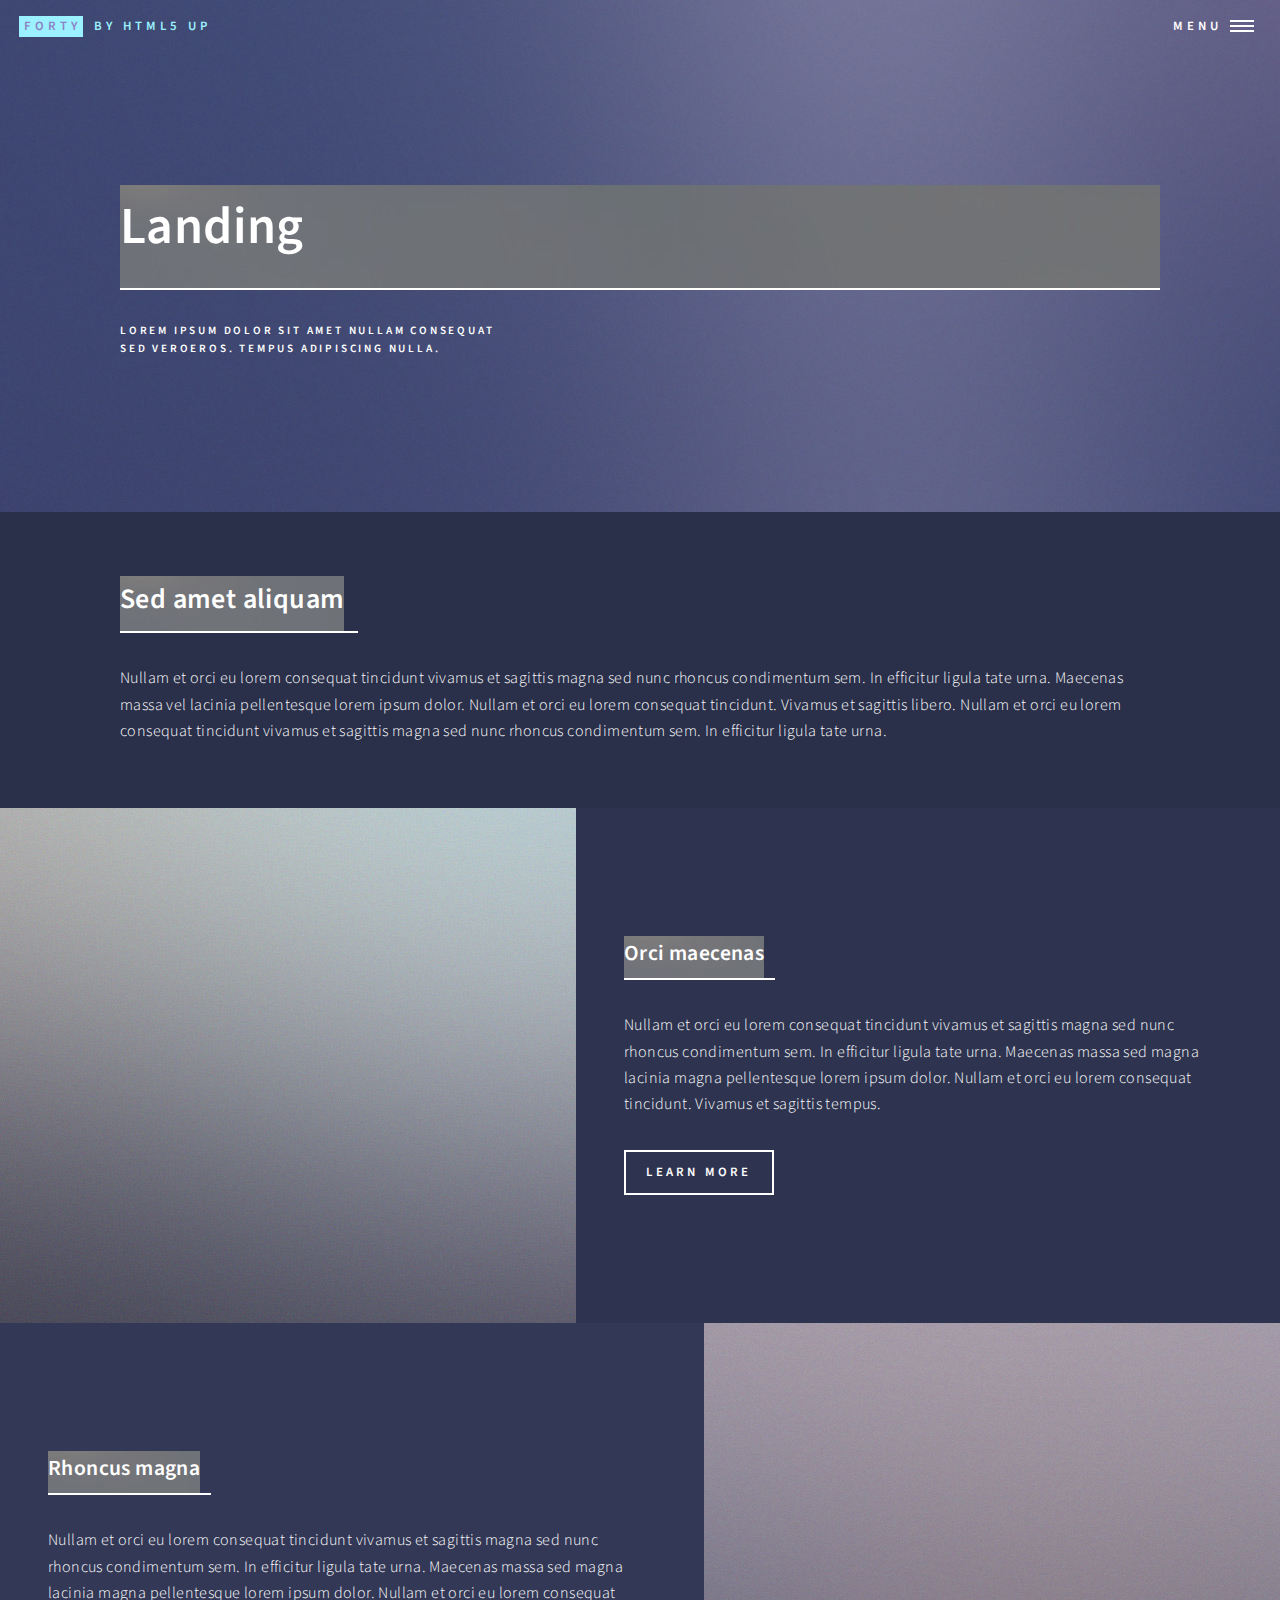
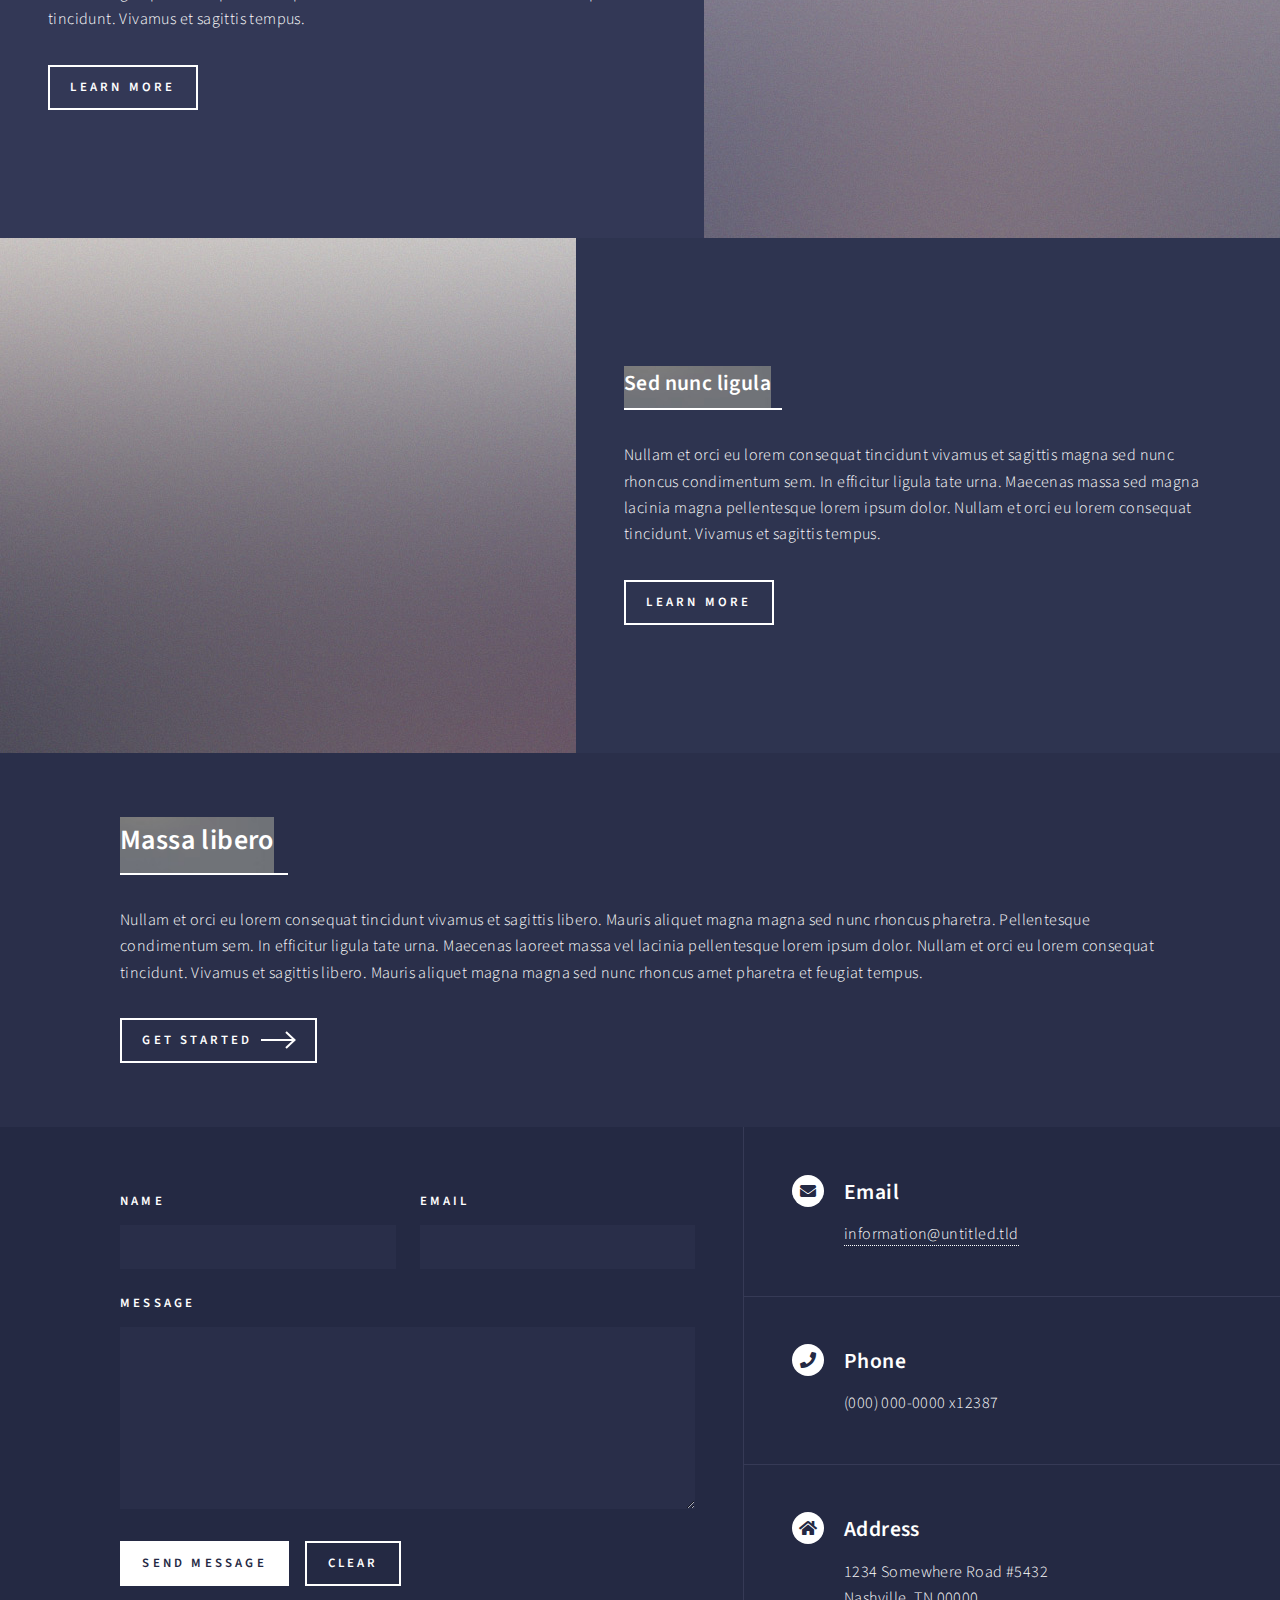
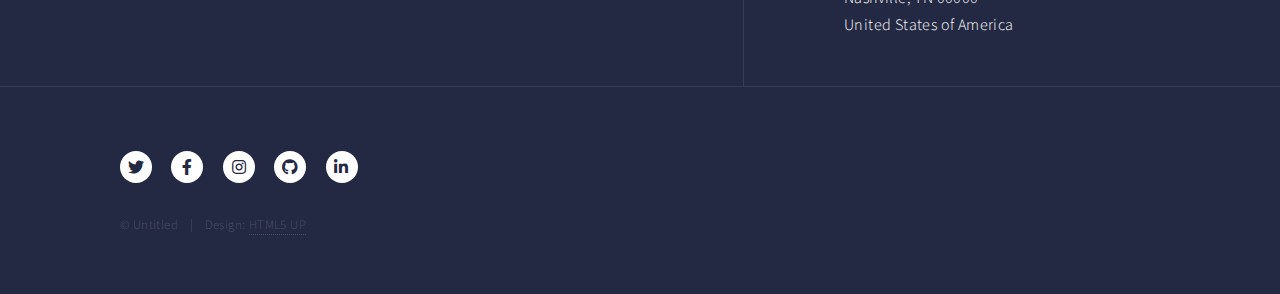
<file: landing - Copy.html>
<!DOCTYPE HTML>
<!--
	Forty by HTML5 UP
	html5up.net | @ajlkn
	Free for personal and commercial use under the CCA 3.0 license (html5up.net/license)
-->
<html>
	<head>
		<title>Landing - Forty by HTML5 UP</title>
		<meta charset="utf-8" />
		<meta name="viewport" content="width=device-width, initial-scale=1, user-scalable=no" />
		<link rel="stylesheet" href="assets/css/main.css" />
		<noscript><link rel="stylesheet" href="assets/css/noscript.css" /></noscript>
	</head>
	<body class="is-preload">

		<!-- Wrapper -->
			<div id="wrapper">

				<!-- Header -->
				<!-- Note: The "styleN" class below should match that of the banner element. -->
					<header id="header" class="alt style2">
						<a href="index.html" class="logo"><strong>Forty</strong> <span>by HTML5 UP</span></a>
						<nav>
							<a href="#menu">Menu</a>
						</nav>
					</header>

				<!-- Menu -->
					<nav id="menu">
						<ul class="links">
							<li><a href="index.html">Home</a></li>
							<li><a href="landing.html">Landing</a></li>
							<li><a href="generic.html">Generic</a></li>
							<li><a href="elements.html">Elements</a></li>
						</ul>
						<ul class="actions stacked">
							<li><a href="#" class="button primary fit">Get Started</a></li>
							<li><a href="#" class="button fit">Log In</a></li>
						</ul>
					</nav>

				<!-- Banner -->
				<!-- Note: The "styleN" class below should match that of the header element. -->
					<section id="banner" class="style2">
						<div class="inner">
							<span class="image">
								<img src="images/pic07.jpg" alt="" />
							</span>
							<header class="major">
								<h1>Landing</h1>
							</header>
							<div class="content">
								<p>Lorem ipsum dolor sit amet nullam consequat<br />
								sed veroeros. tempus adipiscing nulla.</p>
							</div>
						</div>
					</section>

				<!-- Main -->
					<div id="main">

						<!-- One -->
							<section id="one">
								<div class="inner">
									<header class="major">
										<h2>Sed amet aliquam</h2>
									</header>
									<p>Nullam et orci eu lorem consequat tincidunt vivamus et sagittis magna sed nunc rhoncus condimentum sem. In efficitur ligula tate urna. Maecenas massa vel lacinia pellentesque lorem ipsum dolor. Nullam et orci eu lorem consequat tincidunt. Vivamus et sagittis libero. Nullam et orci eu lorem consequat tincidunt vivamus et sagittis magna sed nunc rhoncus condimentum sem. In efficitur ligula tate urna.</p>
								</div>
							</section>

						<!-- Two -->
							<section id="two" class="spotlights">
								<section>
									<a href="generic.html" class="image">
										<img src="images/pic08.jpg" alt="" data-position="center center" />
									</a>
									<div class="content">
										<div class="inner">
											<header class="major">
												<h3>Orci maecenas</h3>
											</header>
											<p>Nullam et orci eu lorem consequat tincidunt vivamus et sagittis magna sed nunc rhoncus condimentum sem. In efficitur ligula tate urna. Maecenas massa sed magna lacinia magna pellentesque lorem ipsum dolor. Nullam et orci eu lorem consequat tincidunt. Vivamus et sagittis tempus.</p>
											<ul class="actions">
												<li><a href="generic.html" class="button">Learn more</a></li>
											</ul>
										</div>
									</div>
								</section>
								<section>
									<a href="generic.html" class="image">
										<img src="images/pic09.jpg" alt="" data-position="top center" />
									</a>
									<div class="content">
										<div class="inner">
											<header class="major">
												<h3>Rhoncus magna</h3>
											</header>
											<p>Nullam et orci eu lorem consequat tincidunt vivamus et sagittis magna sed nunc rhoncus condimentum sem. In efficitur ligula tate urna. Maecenas massa sed magna lacinia magna pellentesque lorem ipsum dolor. Nullam et orci eu lorem consequat tincidunt. Vivamus et sagittis tempus.</p>
											<ul class="actions">
												<li><a href="generic.html" class="button">Learn more</a></li>
											</ul>
										</div>
									</div>
								</section>
								<section>
									<a href="generic.html" class="image">
										<img src="images/pic10.jpg" alt="" data-position="25% 25%" />
									</a>
									<div class="content">
										<div class="inner">
											<header class="major">
												<h3>Sed nunc ligula</h3>
											</header>
											<p>Nullam et orci eu lorem consequat tincidunt vivamus et sagittis magna sed nunc rhoncus condimentum sem. In efficitur ligula tate urna. Maecenas massa sed magna lacinia magna pellentesque lorem ipsum dolor. Nullam et orci eu lorem consequat tincidunt. Vivamus et sagittis tempus.</p>
											<ul class="actions">
												<li><a href="generic.html" class="button">Learn more</a></li>
											</ul>
										</div>
									</div>
								</section>
							</section>

						<!-- Three -->
							<section id="three">
								<div class="inner">
									<header class="major">
										<h2>Massa libero</h2>
									</header>
									<p>Nullam et orci eu lorem consequat tincidunt vivamus et sagittis libero. Mauris aliquet magna magna sed nunc rhoncus pharetra. Pellentesque condimentum sem. In efficitur ligula tate urna. Maecenas laoreet massa vel lacinia pellentesque lorem ipsum dolor. Nullam et orci eu lorem consequat tincidunt. Vivamus et sagittis libero. Mauris aliquet magna magna sed nunc rhoncus amet pharetra et feugiat tempus.</p>
									<ul class="actions">
										<li><a href="generic.html" class="button next">Get Started</a></li>
									</ul>
								</div>
							</section>

					</div>

				<!-- Contact -->
					<section id="contact">
						<div class="inner">
							<section>
								<form method="post" action="#">
									<div class="fields">
										<div class="field half">
											<label for="name">Name</label>
											<input type="text" name="name" id="name" />
										</div>
										<div class="field half">
											<label for="email">Email</label>
											<input type="text" name="email" id="email" />
										</div>
										<div class="field">
											<label for="message">Message</label>
											<textarea name="message" id="message" rows="6"></textarea>
										</div>
									</div>
									<ul class="actions">
										<li><input type="submit" value="Send Message" class="primary" /></li>
										<li><input type="reset" value="Clear" /></li>
									</ul>
								</form>
							</section>
							<section class="split">
								<section>
									<div class="contact-method">
										<span class="icon solid alt fa-envelope"></span>
										<h3>Email</h3>
										<a href="#">information@untitled.tld</a>
									</div>
								</section>
								<section>
									<div class="contact-method">
										<span class="icon solid alt fa-phone"></span>
										<h3>Phone</h3>
										<span>(000) 000-0000 x12387</span>
									</div>
								</section>
								<section>
									<div class="contact-method">
										<span class="icon solid alt fa-home"></span>
										<h3>Address</h3>
										<span>1234 Somewhere Road #5432<br />
										Nashville, TN 00000<br />
										United States of America</span>
									</div>
								</section>
							</section>
						</div>
					</section>

				<!-- Footer -->
					<footer id="footer">
						<div class="inner">
							<ul class="icons">
								<li><a href="#" class="icon brands alt fa-twitter"><span class="label">Twitter</span></a></li>
								<li><a href="#" class="icon brands alt fa-facebook-f"><span class="label">Facebook</span></a></li>
								<li><a href="#" class="icon brands alt fa-instagram"><span class="label">Instagram</span></a></li>
								<li><a href="#" class="icon brands alt fa-github"><span class="label">GitHub</span></a></li>
								<li><a href="#" class="icon brands alt fa-linkedin-in"><span class="label">LinkedIn</span></a></li>
							</ul>
							<ul class="copyright">
								<li>&copy; Untitled</li><li>Design: <a href="https://html5up.net">HTML5 UP</a></li>
							</ul>
						</div>
					</footer>

			</div>

		<!-- Scripts -->
			<script src="assets/js/jquery.min.js"></script>
			<script src="assets/js/jquery.scrolly.min.js"></script>
			<script src="assets/js/jquery.scrollex.min.js"></script>
			<script src="assets/js/browser.min.js"></script>
			<script src="assets/js/breakpoints.min.js"></script>
			<script src="assets/js/util.js"></script>
			<script src="assets/js/main.js"></script>

	</body>
</html>
</file>
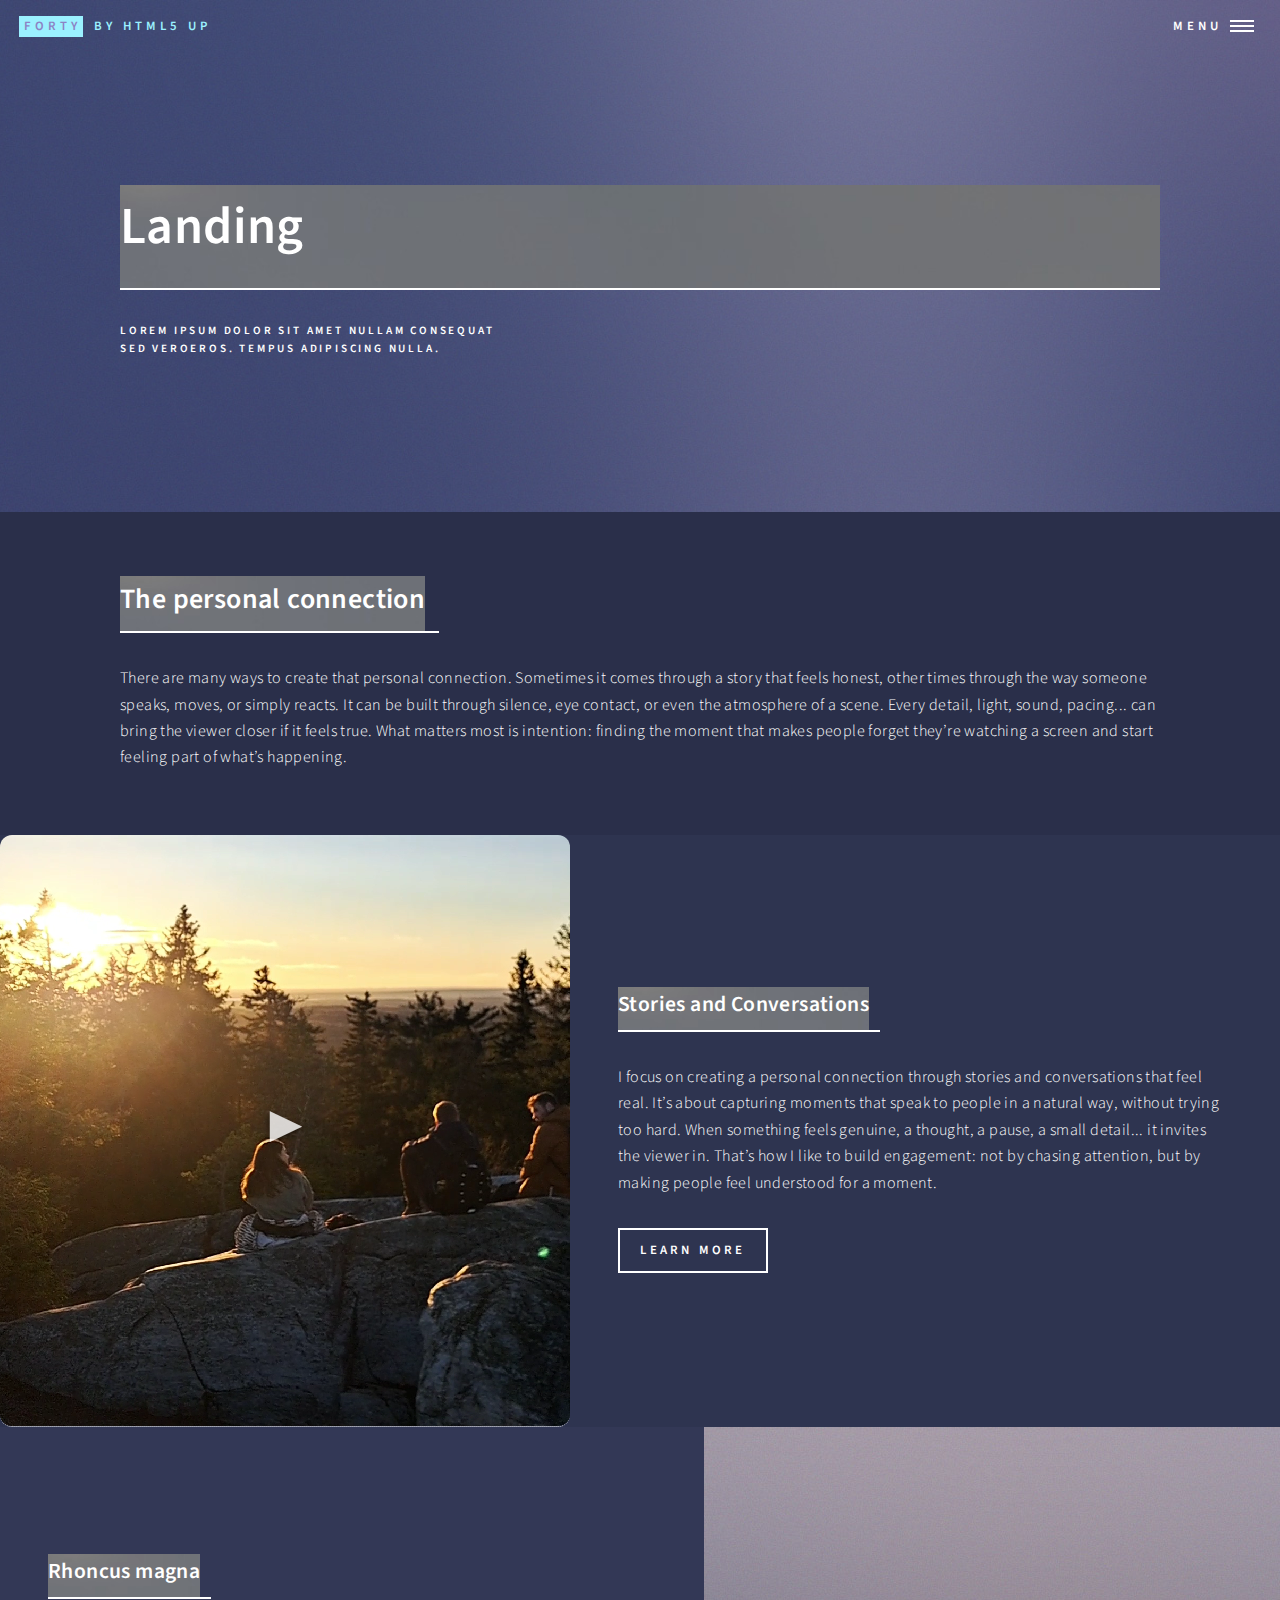
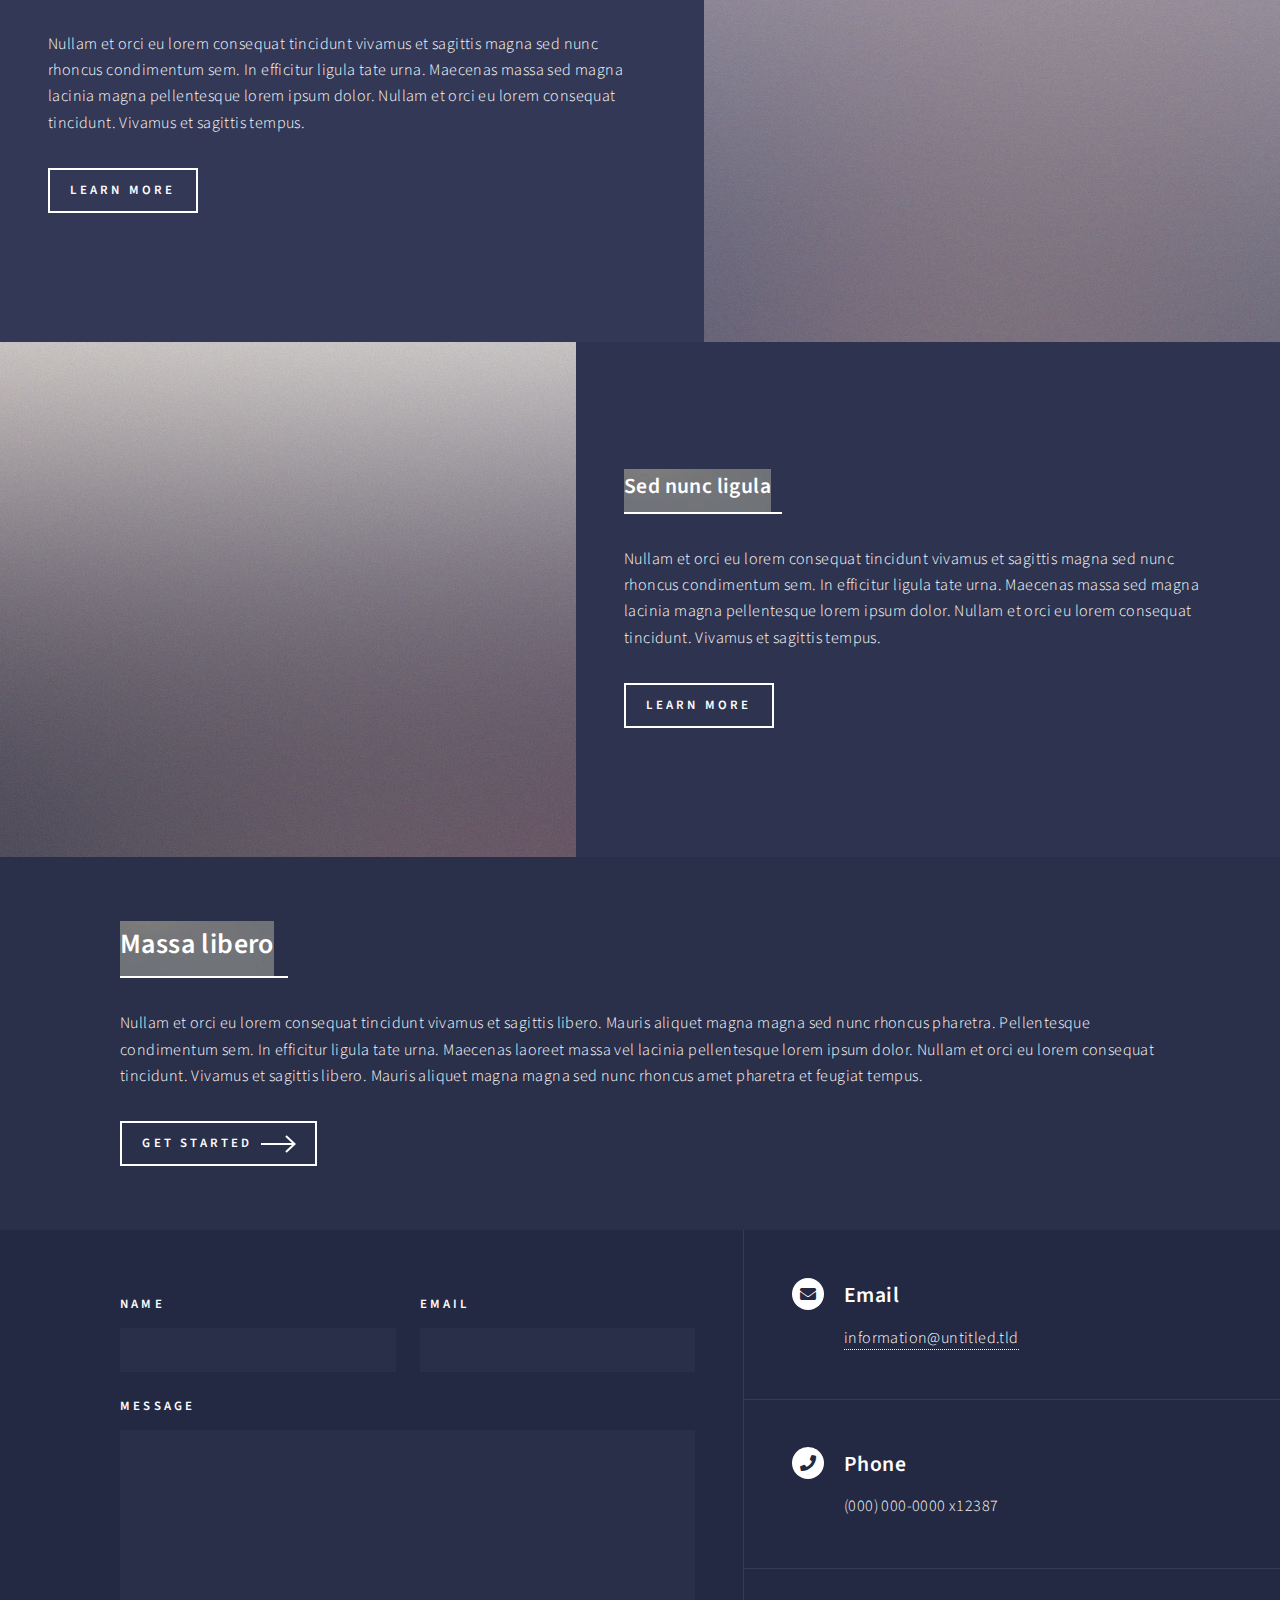
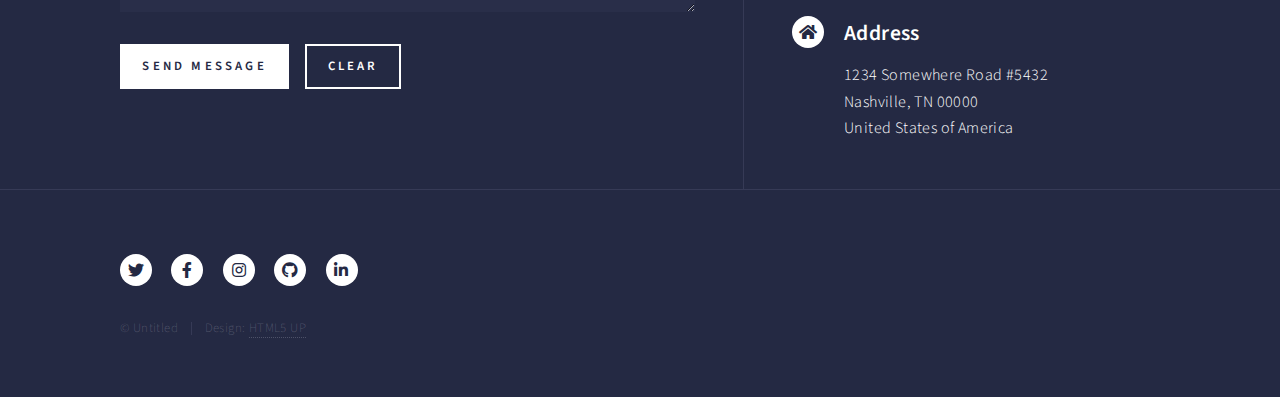
<file: landing.html>
<!DOCTYPE HTML>
<!--
	Forty by HTML5 UP
	html5up.net | @ajlkn
	Free for personal and commercial use under the CCA 3.0 license (html5up.net/license)
-->
<html>
	<head>
		<title>Landing - Forty by HTML5 UP</title>
		<meta charset="utf-8" />
		<meta name="viewport" content="width=device-width, initial-scale=1, user-scalable=no" />
		<link rel="stylesheet" href="assets/css/main.css" />
		<noscript><link rel="stylesheet" href="assets/css/noscript.css" /></noscript>
	</head>
	<body class="is-preload">

		<!-- Wrapper -->
			<div id="wrapper">

				<!-- Header -->
				<!-- Note: The "styleN" class below should match that of the banner element. -->
					<header id="header" class="alt style2">
						<a href="index.html" class="logo"><strong>Forty</strong> <span>by HTML5 UP</span></a>
						<nav>
							<a href="#menu">Menu</a>
						</nav>
					</header>

				<!-- Menu -->
					<nav id="menu">
						<ul class="links">
							<li><a href="index.html">Home</a></li>
							<li><a href="landing.html">Landing</a></li>
							<li><a href="generic.html">Generic</a></li>
							<li><a href="elements.html">Elements</a></li>
						</ul>
						<ul class="actions stacked">
							<li><a href="#" class="button primary fit">Get Started</a></li>
							<li><a href="#" class="button fit">Log In</a></li>
						</ul>
					</nav>

				<!-- Banner -->
				<!-- Note: The "styleN" class below should match that of the header element. -->
					<section id="banner" class="style2">
						<div class="inner">
							<span class="image">
								<img src="images/pic07.jpg" alt="" />
							</span>
							<header class="major">
								<h1>Landing</h1>
							</header>
							<div class="content">
								<p>Lorem ipsum dolor sit amet nullam consequat<br />
								sed veroeros. tempus adipiscing nulla.</p>
							</div>
						</div>
					</section>

				<!-- Main -->
					<div id="main">

						<!-- One -->
							<section id="one">
								<div class="inner">
									<header class="major">
										<h2>The personal connection</h2>
									</header>
									<p>There are many ways to create that personal connection. Sometimes it comes through a story that feels honest, other times through the way someone speaks, moves, or simply reacts. It can be built through silence, eye contact, or even the atmosphere of a scene. Every detail, light, sound, pacing... can bring the viewer closer if it feels true. What matters most is intention: finding the moment that makes people forget they’re watching a screen and start feeling part of what’s happening.</p>
								</div>
							</section>

						<!-- Two -->
							<section id="two" class="spotlights">
								<section>
									<a href="https://youtube.com/shorts/413jBPc5EYg?si=zuakxNhI5kZ_GQVu" class="video-thumbnail" target="_blank" rel="noopener">
  <img src="images/empatia.png" alt="Empatía">
  <span class="play-icon">▶</span>
</a>

									<div class="content">
										<div class="inner">
											<header class="major">
												<h3>Stories and Conversations</h3>
											</header>
											<p>I focus on creating a personal connection through stories and conversations that feel real. It’s about capturing moments that speak to people in a natural way, without trying too hard. When something feels genuine, a thought, a pause, a small detail... it invites the viewer in. That’s how I like to build engagement: not by chasing attention, but by making people feel understood for a moment.</p>
											<ul class="actions">
												<li><a href="generic.html" class="button">Learn more</a></li>
											</ul>
										</div>
									</div>
								</section>
								<section>
									<a href="generic.html" class="image">
										<img src="images/pic09.jpg" alt="" data-position="top center" />
									</a>
									<div class="content">
										<div class="inner">
											<header class="major">
												<h3>Rhoncus magna</h3>
											</header>
											<p>Nullam et orci eu lorem consequat tincidunt vivamus et sagittis magna sed nunc rhoncus condimentum sem. In efficitur ligula tate urna. Maecenas massa sed magna lacinia magna pellentesque lorem ipsum dolor. Nullam et orci eu lorem consequat tincidunt. Vivamus et sagittis tempus.</p>
											<ul class="actions">
												<li><a href="generic.html" class="button">Learn more</a></li>
											</ul>
										</div>
									</div>
								</section>
								<section>
									<a href="generic.html" class="image">
										<img src="images/pic10.jpg" alt="" data-position="25% 25%" />
									</a>
									<div class="content">
										<div class="inner">
											<header class="major">
												<h3>Sed nunc ligula</h3>
											</header>
											<p>Nullam et orci eu lorem consequat tincidunt vivamus et sagittis magna sed nunc rhoncus condimentum sem. In efficitur ligula tate urna. Maecenas massa sed magna lacinia magna pellentesque lorem ipsum dolor. Nullam et orci eu lorem consequat tincidunt. Vivamus et sagittis tempus.</p>
											<ul class="actions">
												<li><a href="generic.html" class="button">Learn more</a></li>
											</ul>
										</div>
									</div>
								</section>
							</section>

						<!-- Three -->
							<section id="three">
								<div class="inner">
									<header class="major">
										<h2>Massa libero</h2>
									</header>
									<p>Nullam et orci eu lorem consequat tincidunt vivamus et sagittis libero. Mauris aliquet magna magna sed nunc rhoncus pharetra. Pellentesque condimentum sem. In efficitur ligula tate urna. Maecenas laoreet massa vel lacinia pellentesque lorem ipsum dolor. Nullam et orci eu lorem consequat tincidunt. Vivamus et sagittis libero. Mauris aliquet magna magna sed nunc rhoncus amet pharetra et feugiat tempus.</p>
									<ul class="actions">
										<li><a href="generic.html" class="button next">Get Started</a></li>
									</ul>
								</div>
							</section>

					</div>

				<!-- Contact -->
					<section id="contact">
						<div class="inner">
							<section>
								<form method="post" action="#">
									<div class="fields">
										<div class="field half">
											<label for="name">Name</label>
											<input type="text" name="name" id="name" />
										</div>
										<div class="field half">
											<label for="email">Email</label>
											<input type="text" name="email" id="email" />
										</div>
										<div class="field">
											<label for="message">Message</label>
											<textarea name="message" id="message" rows="6"></textarea>
										</div>
									</div>
									<ul class="actions">
										<li><input type="submit" value="Send Message" class="primary" /></li>
										<li><input type="reset" value="Clear" /></li>
									</ul>
								</form>
							</section>
							<section class="split">
								<section>
									<div class="contact-method">
										<span class="icon solid alt fa-envelope"></span>
										<h3>Email</h3>
										<a href="#">information@untitled.tld</a>
									</div>
								</section>
								<section>
									<div class="contact-method">
										<span class="icon solid alt fa-phone"></span>
										<h3>Phone</h3>
										<span>(000) 000-0000 x12387</span>
									</div>
								</section>
								<section>
									<div class="contact-method">
										<span class="icon solid alt fa-home"></span>
										<h3>Address</h3>
										<span>1234 Somewhere Road #5432<br />
										Nashville, TN 00000<br />
										United States of America</span>
									</div>
								</section>
							</section>
						</div>
					</section>

				<!-- Footer -->
					<footer id="footer">
						<div class="inner">
							<ul class="icons">
								<li><a href="#" class="icon brands alt fa-twitter"><span class="label">Twitter</span></a></li>
								<li><a href="#" class="icon brands alt fa-facebook-f"><span class="label">Facebook</span></a></li>
								<li><a href="#" class="icon brands alt fa-instagram"><span class="label">Instagram</span></a></li>
								<li><a href="#" class="icon brands alt fa-github"><span class="label">GitHub</span></a></li>
								<li><a href="#" class="icon brands alt fa-linkedin-in"><span class="label">LinkedIn</span></a></li>
							</ul>
							<ul class="copyright">
								<li>&copy; Untitled</li><li>Design: <a href="https://html5up.net">HTML5 UP</a></li>
							</ul>
						</div>
					</footer>

			</div>

		<!-- Scripts -->
			<script src="assets/js/jquery.min.js"></script>
			<script src="assets/js/jquery.scrolly.min.js"></script>
			<script src="assets/js/jquery.scrollex.min.js"></script>
			<script src="assets/js/browser.min.js"></script>
			<script src="assets/js/breakpoints.min.js"></script>
			<script src="assets/js/util.js"></script>
			<script src="assets/js/main.js"></script>

	</body>
</html>
</file>
<file: assets/css/noscript.css>
/*
	Forty by HTML5 UP
	html5up.net | @ajlkn
	Free for personal and commercial use under the CCA 3.0 license (html5up.net/license)
*/

/* Banner */

	body.is-preload #banner:after {
		opacity: 0.85;
	}

	body.is-preload #banner > .inner {
		-moz-filter: none;
		-webkit-filter: none;
		-ms-filter: none;
		filter: none;
		-moz-transform: none;
		-webkit-transform: none;
		-ms-transform: none;
		transform: none;
		opacity: 1;
	}
</file>
<file: assets/css/main.css>
@import url(fontawesome-all.min.css);
@import url("https://fonts.googleapis.com/css?family=Source+Sans+Pro:300,300italic,600,600italic");

/*
	Forty by HTML5 UP
	html5up.net | @ajlkn
	Free for personal and commercial use under the CCA 3.0 license (html5up.net/license)
*/

html, body, div, span, applet, object,
iframe, h1, h2, h3, h4, h5, h6, p, blockquote,
pre, a, abbr, acronym, address, big, cite,
code, del, dfn, em, img, ins, kbd, q, s, samp,
small, strike, strong, sub, sup, tt, var, b,
u, i, center, dl, dt, dd, ol, ul, li, fieldset,
form, label, legend, table, caption, tbody,
tfoot, thead, tr, th, td, article, aside,
canvas, details, embed, figure, figcaption,
footer, header, hgroup, menu, nav, output, ruby,
section, summary, time, mark, audio, video {
	margin: 0;
	padding: 0;
	border: 0;
	font-size: 100%;
	font: inherit;
	vertical-align: baseline;}

article, aside, details, figcaption, figure,
footer, header, hgroup, menu, nav, section {
	display: block;}

body {
	line-height: 1;
}

ol, ul {
	list-style: none;
}

blockquote, q {
	quotes: none;
}

	blockquote:before, blockquote:after, q:before, q:after {
		content: '';
		content: none;
	}

table {
	border-collapse: collapse;
	border-spacing: 0;
}

body {
	-webkit-text-size-adjust: none;
}

mark {
	background-color: transparent;
	color: inherit;
}

input::-moz-focus-inner {
	border: 0;
	padding: 0;
}

input, select, textarea {
	-moz-appearance: none;
	-webkit-appearance: none;
	-ms-appearance: none;
	appearance: none;
}

/* Basic */

	@-ms-viewport {
		width: device-width;
	}

	body {
		-ms-overflow-style: scrollbar;
	}

	@media screen and (max-width: 480px) {

		html, body {
			min-width: 320px;
		}

	}

	html {
		box-sizing: border-box;
	}

	*, *:before, *:after {
		box-sizing: inherit;
	}

	body {
		background: #242943;
	}

		body.is-preload *, body.is-preload *:before, body.is-preload *:after {
			-moz-animation: none !important;
			-webkit-animation: none !important;
			-ms-animation: none !important;
			animation: none !important;
			-moz-transition: none !important;
			-webkit-transition: none !important;
			-ms-transition: none !important;
			transition: none !important;
		}

/* Type */

	body, input, select, textarea {
		color: #ffffff;
		font-family: "Source Sans Pro", Helvetica, sans-serif;
		font-size: 17pt;
		font-weight: 300;
		letter-spacing: 0.025em;
		line-height: 1.65;
	}

		@media screen and (max-width: 1680px) {

			body, input, select, textarea {
				font-size: 14pt;
			}

		}

		@media screen and (max-width: 1280px) {

			body, input, select, textarea {
				font-size: 12pt;
			}

		}

		@media screen and (max-width: 360px) {

			body, input, select, textarea {
				font-size: 11pt;
			}

		}

	a {
		-moz-transition: color 0.2s ease-in-out, border-bottom-color 0.2s ease-in-out;
		-webkit-transition: color 0.2s ease-in-out, border-bottom-color 0.2s ease-in-out;
		-ms-transition: color 0.2s ease-in-out, border-bottom-color 0.2s ease-in-out;
		transition: color 0.2s ease-in-out, border-bottom-color 0.2s ease-in-out;
		border-bottom: dotted 1px;
		color: inherit;
		text-decoration: none;
	}

		a:hover {
			border-bottom-color: transparent;
			color: #9bf1ff !important;
		}

		a:active {
			color: #53e3fb !important;
		}

	strong, b {
		color: #ffffff;
		font-weight: 600;
	}

	em, i {
		font-style: italic;
	}

	p {
		margin: 0 0 2em 0;
	}

	h1, h2, h3, h4, h5, h6 {
		color: #ffffff;
		font-weight: 600;
		line-height: 1.65;
		margin: 0 0 1em 0;
	}

		h1 a, h2 a, h3 a, h4 a, h5 a, h6 a {
			color: inherit;
			border-bottom: 0;
		}

	h1 {
		font-size: 2.5em;
	}

	h2 {
		font-size: 1.75em;
	}

	h3 {
		font-size: 1.35em;
	}

	h4 {
		font-size: 1.1em;
	}

	h5 {
		font-size: 0.9em;
	}

	h6 {
		font-size: 0.7em;
	}

	@media screen and (max-width: 736px) {

		h1 {
			font-size: 2em;
		}

		h2 {
			font-size: 1.5em;
		}

		h3 {
			font-size: 1.25em;
		}

	}

	sub {
		font-size: 0.8em;
		position: relative;
		top: 0.5em;
	}

	sup {
		font-size: 0.8em;
		position: relative;
		top: -0.5em;
	}

	blockquote {
		border-left: solid 4px rgba(212, 212, 255, 0.1);
		font-style: italic;
		margin: 0 0 2em 0;
		padding: 0.5em 0 0.5em 2em;
	}

	code {
		background: rgba(212, 212, 255, 0.035);
		font-family: "Courier New", monospace;
		font-size: 0.9em;
		margin: 0 0.25em;
		padding: 0.25em 0.65em;
	}

	pre {
		-webkit-overflow-scrolling: touch;
		font-family: "Courier New", monospace;
		font-size: 0.9em;
		margin: 0 0 2em 0;
	}

		pre code {
			display: block;
			line-height: 1.75;
			padding: 1em 1.5em;
			overflow-x: auto;
		}

	hr {
		border: 0;
		border-bottom: solid 1px rgba(212, 212, 255, 0.1);
		margin: 2em 0;
	}

		hr.major {
			margin: 3em 0;
		}

	.align-left {
		text-align: left;
	}

	.align-center {
		text-align: center;
	}

	.align-right {
		text-align: right;
	}

/* Row */

	.row {
		display: flex;
		flex-wrap: wrap;
		box-sizing: border-box;
		align-items: stretch;
	}

		.row > * {
			box-sizing: border-box;
		}

		.row.gtr-uniform > * > :last-child {
			margin-bottom: 0;
		}

		.row.aln-left {
			justify-content: flex-start;
		}

		.row.aln-center {
			justify-content: center;
		}

		.row.aln-right {
			justify-content: flex-end;
		}

		.row.aln-top {
			align-items: flex-start;
		}

		.row.aln-middle {
			align-items: center;
		}

		.row.aln-bottom {
			align-items: flex-end;
		}

		.row > .imp {
			order: -1;
		}

		.row > .col-1 {
			width: 8.33333%;
		}

		.row > .off-1 {
			margin-left: 8.33333%;
		}

		.row > .col-2 {
			width: 16.66667%;
		}

		.row > .off-2 {
			margin-left: 16.66667%;
		}

		.row > .col-3 {
			width: 25%;
		}

		.row > .off-3 {
			margin-left: 25%;
		}

		.row > .col-4 {
			width: 33.33333%;
		}

		.row > .off-4 {
			margin-left: 33.33333%;
		}

		.row > .col-5 {
			width: 41.66667%;
		}

		.row > .off-5 {
			margin-left: 41.66667%;
		}

		.row > .col-6 {
			width: 50%;
		}

		.row > .off-6 {
			margin-left: 50%;
		}

		.row > .col-7 {
			width: 58.33333%;
		}

		.row > .off-7 {
			margin-left: 58.33333%;
		}

		.row > .col-8 {
			width: 66.66667%;
		}

		.row > .off-8 {
			margin-left: 66.66667%;
		}

		.row > .col-9 {
			width: 75%;
		}

		.row > .off-9 {
			margin-left: 75%;
		}

		.row > .col-10 {
			width: 83.33333%;
		}

		.row > .off-10 {
			margin-left: 83.33333%;
		}

		.row > .col-11 {
			width: 91.66667%;
		}

		.row > .off-11 {
			margin-left: 91.66667%;
		}

		.row > .col-12 {
			width: 100%;
		}

		.row > .off-12 {
			margin-left: 100%;
		}

		.row.gtr-0 {
			margin-top: 0;
			margin-left: 0em;
		}

			.row.gtr-0 > * {
				padding: 0 0 0 0em;
			}

			.row.gtr-0.gtr-uniform {
				margin-top: 0em;
			}

				.row.gtr-0.gtr-uniform > * {
					padding-top: 0em;
				}

		.row.gtr-25 {
			margin-top: 0;
			margin-left: -0.5em;
		}

			.row.gtr-25 > * {
				padding: 0 0 0 0.5em;
			}

			.row.gtr-25.gtr-uniform {
				margin-top: -0.5em;
			}

				.row.gtr-25.gtr-uniform > * {
					padding-top: 0.5em;
				}

		.row.gtr-50 {
			margin-top: 0;
			margin-left: -1em;
		}

			.row.gtr-50 > * {
				padding: 0 0 0 1em;
			}

			.row.gtr-50.gtr-uniform {
				margin-top: -1em;
			}

				.row.gtr-50.gtr-uniform > * {
					padding-top: 1em;
				}

		.row {
			margin-top: 0;
			margin-left: -2em;
		}

			.row > * {
				padding: 0 0 0 2em;
			}

			.row.gtr-uniform {
				margin-top: -2em;
			}

				.row.gtr-uniform > * {
					padding-top: 2em;
				}

		.row.gtr-150 {
			margin-top: 0;
			margin-left: -3em;
		}

			.row.gtr-150 > * {
				padding: 0 0 0 3em;
			}

			.row.gtr-150.gtr-uniform {
				margin-top: -3em;
			}

				.row.gtr-150.gtr-uniform > * {
					padding-top: 3em;
				}

		.row.gtr-200 {
			margin-top: 0;
			margin-left: -4em;
		}

			.row.gtr-200 > * {
				padding: 0 0 0 4em;
			}

			.row.gtr-200.gtr-uniform {
				margin-top: -4em;
			}

				.row.gtr-200.gtr-uniform > * {
					padding-top: 4em;
				}

		@media screen and (max-width: 1680px) {

			.row {
				display: flex;
				flex-wrap: wrap;
				box-sizing: border-box;
				align-items: stretch;
			}

				.row > * {
					box-sizing: border-box;
				}

				.row.gtr-uniform > * > :last-child {
					margin-bottom: 0;
				}

				.row.aln-left {
					justify-content: flex-start;
				}

				.row.aln-center {
					justify-content: center;
				}

				.row.aln-right {
					justify-content: flex-end;
				}

				.row.aln-top {
					align-items: flex-start;
				}

				.row.aln-middle {
					align-items: center;
				}

				.row.aln-bottom {
					align-items: flex-end;
				}

				.row > .imp-xlarge {
					order: -1;
				}

				.row > .col-1-xlarge {
					width: 8.33333%;
				}

				.row > .off-1-xlarge {
					margin-left: 8.33333%;
				}

				.row > .col-2-xlarge {
					width: 16.66667%;
				}

				.row > .off-2-xlarge {
					margin-left: 16.66667%;
				}

				.row > .col-3-xlarge {
					width: 25%;
				}

				.row > .off-3-xlarge {
					margin-left: 25%;
				}

				.row > .col-4-xlarge {
					width: 33.33333%;
				}

				.row > .off-4-xlarge {
					margin-left: 33.33333%;
				}

				.row > .col-5-xlarge {
					width: 41.66667%;
				}

				.row > .off-5-xlarge {
					margin-left: 41.66667%;
				}

				.row > .col-6-xlarge {
					width: 50%;
				}

				.row > .off-6-xlarge {
					margin-left: 50%;
				}

				.row > .col-7-xlarge {
					width: 58.33333%;
				}

				.row > .off-7-xlarge {
					margin-left: 58.33333%;
				}

				.row > .col-8-xlarge {
					width: 66.66667%;
				}

				.row > .off-8-xlarge {
					margin-left: 66.66667%;
				}

				.row > .col-9-xlarge {
					width: 75%;
				}

				.row > .off-9-xlarge {
					margin-left: 75%;
				}

				.row > .col-10-xlarge {
					width: 83.33333%;
				}

				.row > .off-10-xlarge {
					margin-left: 83.33333%;
				}

				.row > .col-11-xlarge {
					width: 91.66667%;
				}

				.row > .off-11-xlarge {
					margin-left: 91.66667%;
				}

				.row > .col-12-xlarge {
					width: 100%;
				}

				.row > .off-12-xlarge {
					margin-left: 100%;
				}

				.row.gtr-0 {
					margin-top: 0;
					margin-left: 0em;
				}

					.row.gtr-0 > * {
						padding: 0 0 0 0em;
					}

					.row.gtr-0.gtr-uniform {
						margin-top: 0em;
					}

						.row.gtr-0.gtr-uniform > * {
							padding-top: 0em;
						}

				.row.gtr-25 {
					margin-top: 0;
					margin-left: -0.5em;
				}

					.row.gtr-25 > * {
						padding: 0 0 0 0.5em;
					}

					.row.gtr-25.gtr-uniform {
						margin-top: -0.5em;
					}

						.row.gtr-25.gtr-uniform > * {
							padding-top: 0.5em;
						}

				.row.gtr-50 {
					margin-top: 0;
					margin-left: -1em;
				}

					.row.gtr-50 > * {
						padding: 0 0 0 1em;
					}

					.row.gtr-50.gtr-uniform {
						margin-top: -1em;
					}

						.row.gtr-50.gtr-uniform > * {
							padding-top: 1em;
						}

				.row {
					margin-top: 0;
					margin-left: -2em;
				}

					.row > * {
						padding: 0 0 0 2em;
					}

					.row.gtr-uniform {
						margin-top: -2em;
					}

						.row.gtr-uniform > * {
							padding-top: 2em;
						}

				.row.gtr-150 {
					margin-top: 0;
					margin-left: -3em;
				}

					.row.gtr-150 > * {
						padding: 0 0 0 3em;
					}

					.row.gtr-150.gtr-uniform {
						margin-top: -3em;
					}

						.row.gtr-150.gtr-uniform > * {
							padding-top: 3em;
						}

				.row.gtr-200 {
					margin-top: 0;
					margin-left: -4em;
				}

					.row.gtr-200 > * {
						padding: 0 0 0 4em;
					}

					.row.gtr-200.gtr-uniform {
						margin-top: -4em;
					}

						.row.gtr-200.gtr-uniform > * {
							padding-top: 4em;
						}

		}

		@media screen and (max-width: 1280px) {

			.row {
				display: flex;
				flex-wrap: wrap;
				box-sizing: border-box;
				align-items: stretch;
			}

				.row > * {
					box-sizing: border-box;
				}

				.row.gtr-uniform > * > :last-child {
					margin-bottom: 0;
				}

				.row.aln-left {
					justify-content: flex-start;
				}

				.row.aln-center {
					justify-content: center;
				}

				.row.aln-right {
					justify-content: flex-end;
				}

				.row.aln-top {
					align-items: flex-start;
				}

				.row.aln-middle {
					align-items: center;
				}

				.row.aln-bottom {
					align-items: flex-end;
				}

				.row > .imp-large {
					order: -1;
				}

				.row > .col-1-large {
					width: 8.33333%;
				}

				.row > .off-1-large {
					margin-left: 8.33333%;
				}

				.row > .col-2-large {
					width: 16.66667%;
				}

				.row > .off-2-large {
					margin-left: 16.66667%;
				}

				.row > .col-3-large {
					width: 25%;
				}

				.row > .off-3-large {
					margin-left: 25%;
				}

				.row > .col-4-large {
					width: 33.33333%;
				}

				.row > .off-4-large {
					margin-left: 33.33333%;
				}

				.row > .col-5-large {
					width: 41.66667%;
				}

				.row > .off-5-large {
					margin-left: 41.66667%;
				}

				.row > .col-6-large {
					width: 50%;
				}

				.row > .off-6-large {
					margin-left: 50%;
				}

				.row > .col-7-large {
					width: 58.33333%;
				}

				.row > .off-7-large {
					margin-left: 58.33333%;
				}

				.row > .col-8-large {
					width: 66.66667%;
				}

				.row > .off-8-large {
					margin-left: 66.66667%;
				}

				.row > .col-9-large {
					width: 75%;
				}

				.row > .off-9-large {
					margin-left: 75%;
				}

				.row > .col-10-large {
					width: 83.33333%;
				}

				.row > .off-10-large {
					margin-left: 83.33333%;
				}

				.row > .col-11-large {
					width: 91.66667%;
				}

				.row > .off-11-large {
					margin-left: 91.66667%;
				}

				.row > .col-12-large {
					width: 100%;
				}

				.row > .off-12-large {
					margin-left: 100%;
				}

				.row.gtr-0 {
					margin-top: 0;
					margin-left: 0em;
				}

					.row.gtr-0 > * {
						padding: 0 0 0 0em;
					}

					.row.gtr-0.gtr-uniform {
						margin-top: 0em;
					}

						.row.gtr-0.gtr-uniform > * {
							padding-top: 0em;
						}

				.row.gtr-25 {
					margin-top: 0;
					margin-left: -0.375em;
				}

					.row.gtr-25 > * {
						padding: 0 0 0 0.375em;
					}

					.row.gtr-25.gtr-uniform {
						margin-top: -0.375em;
					}

						.row.gtr-25.gtr-uniform > * {
							padding-top: 0.375em;
						}

				.row.gtr-50 {
					margin-top: 0;
					margin-left: -0.75em;
				}

					.row.gtr-50 > * {
						padding: 0 0 0 0.75em;
					}

					.row.gtr-50.gtr-uniform {
						margin-top: -0.75em;
					}

						.row.gtr-50.gtr-uniform > * {
							padding-top: 0.75em;
						}

				.row {
					margin-top: 0;
					margin-left: -1.5em;
				}

					.row > * {
						padding: 0 0 0 1.5em;
					}

					.row.gtr-uniform {
						margin-top: -1.5em;
					}

						.row.gtr-uniform > * {
							padding-top: 1.5em;
						}

				.row.gtr-150 {
					margin-top: 0;
					margin-left: -2.25em;
				}

					.row.gtr-150 > * {
						padding: 0 0 0 2.25em;
					}

					.row.gtr-150.gtr-uniform {
						margin-top: -2.25em;
					}

						.row.gtr-150.gtr-uniform > * {
							padding-top: 2.25em;
						}

				.row.gtr-200 {
					margin-top: 0;
					margin-left: -3em;
				}

					.row.gtr-200 > * {
						padding: 0 0 0 3em;
					}

					.row.gtr-200.gtr-uniform {
						margin-top: -3em;
					}

						.row.gtr-200.gtr-uniform > * {
							padding-top: 3em;
						}

		}

		@media screen and (max-width: 980px) {

			.row {
				display: flex;
				flex-wrap: wrap;
				box-sizing: border-box;
				align-items: stretch;
			}

				.row > * {
					box-sizing: border-box;
				}

				.row.gtr-uniform > * > :last-child {
					margin-bottom: 0;
				}

				.row.aln-left {
					justify-content: flex-start;
				}

				.row.aln-center {
					justify-content: center;
				}

				.row.aln-right {
					justify-content: flex-end;
				}

				.row.aln-top {
					align-items: flex-start;
				}

				.row.aln-middle {
					align-items: center;
				}

				.row.aln-bottom {
					align-items: flex-end;
				}

				.row > .imp-medium {
					order: -1;
				}

				.row > .col-1-medium {
					width: 8.33333%;
				}

				.row > .off-1-medium {
					margin-left: 8.33333%;
				}

				.row > .col-2-medium {
					width: 16.66667%;
				}

				.row > .off-2-medium {
					margin-left: 16.66667%;
				}

				.row > .col-3-medium {
					width: 25%;
				}

				.row > .off-3-medium {
					margin-left: 25%;
				}

				.row > .col-4-medium {
					width: 33.33333%;
				}

				.row > .off-4-medium {
					margin-left: 33.33333%;
				}

				.row > .col-5-medium {
					width: 41.66667%;
				}

				.row > .off-5-medium {
					margin-left: 41.66667%;
				}

				.row > .col-6-medium {
					width: 50%;
				}

				.row > .off-6-medium {
					margin-left: 50%;
				}

				.row > .col-7-medium {
					width: 58.33333%;
				}

				.row > .off-7-medium {
					margin-left: 58.33333%;
				}

				.row > .col-8-medium {
					width: 66.66667%;
				}

				.row > .off-8-medium {
					margin-left: 66.66667%;
				}

				.row > .col-9-medium {
					width: 75%;
				}

				.row > .off-9-medium {
					margin-left: 75%;
				}

				.row > .col-10-medium {
					width: 83.33333%;
				}

				.row > .off-10-medium {
					margin-left: 83.33333%;
				}

				.row > .col-11-medium {
					width: 91.66667%;
				}

				.row > .off-11-medium {
					margin-left: 91.66667%;
				}

				.row > .col-12-medium {
					width: 100%;
				}

				.row > .off-12-medium {
					margin-left: 100%;
				}

				.row.gtr-0 {
					margin-top: 0;
					margin-left: 0em;
				}

					.row.gtr-0 > * {
						padding: 0 0 0 0em;
					}

					.row.gtr-0.gtr-uniform {
						margin-top: 0em;
					}

						.row.gtr-0.gtr-uniform > * {
							padding-top: 0em;
						}

				.row.gtr-25 {
					margin-top: 0;
					margin-left: -0.375em;
				}

					.row.gtr-25 > * {
						padding: 0 0 0 0.375em;
					}

					.row.gtr-25.gtr-uniform {
						margin-top: -0.375em;
					}

						.row.gtr-25.gtr-uniform > * {
							padding-top: 0.375em;
						}

				.row.gtr-50 {
					margin-top: 0;
					margin-left: -0.75em;
				}

					.row.gtr-50 > * {
						padding: 0 0 0 0.75em;
					}

					.row.gtr-50.gtr-uniform {
						margin-top: -0.75em;
					}

						.row.gtr-50.gtr-uniform > * {
							padding-top: 0.75em;
						}

				.row {
					margin-top: 0;
					margin-left: -1.5em;
				}

					.row > * {
						padding: 0 0 0 1.5em;
					}

					.row.gtr-uniform {
						margin-top: -1.5em;
					}

						.row.gtr-uniform > * {
							padding-top: 1.5em;
						}

				.row.gtr-150 {
					margin-top: 0;
					margin-left: -2.25em;
				}

					.row.gtr-150 > * {
						padding: 0 0 0 2.25em;
					}

					.row.gtr-150.gtr-uniform {
						margin-top: -2.25em;
					}

						.row.gtr-150.gtr-uniform > * {
							padding-top: 2.25em;
						}

				.row.gtr-200 {
					margin-top: 0;
					margin-left: -3em;
				}

					.row.gtr-200 > * {
						padding: 0 0 0 3em;
					}

					.row.gtr-200.gtr-uniform {
						margin-top: -3em;
					}

						.row.gtr-200.gtr-uniform > * {
							padding-top: 3em;
						}

		}

		@media screen and (max-width: 736px) {

			.row {
				display: flex;
				flex-wrap: wrap;
				box-sizing: border-box;
				align-items: stretch;
			}

				.row > * {
					box-sizing: border-box;
				}

				.row.gtr-uniform > * > :last-child {
					margin-bottom: 0;
				}

				.row.aln-left {
					justify-content: flex-start;
				}

				.row.aln-center {
					justify-content: center;
				}

				.row.aln-right {
					justify-content: flex-end;
				}

				.row.aln-top {
					align-items: flex-start;
				}

				.row.aln-middle {
					align-items: center;
				}

				.row.aln-bottom {
					align-items: flex-end;
				}

				.row > .imp-small {
					order: -1;
				}

				.row > .col-1-small {
					width: 8.33333%;
				}

				.row > .off-1-small {
					margin-left: 8.33333%;
				}

				.row > .col-2-small {
					width: 16.66667%;
				}

				.row > .off-2-small {
					margin-left: 16.66667%;
				}

				.row > .col-3-small {
					width: 25%;
				}

				.row > .off-3-small {
					margin-left: 25%;
				}

				.row > .col-4-small {
					width: 33.33333%;
				}

				.row > .off-4-small {
					margin-left: 33.33333%;
				}

				.row > .col-5-small {
					width: 41.66667%;
				}

				.row > .off-5-small {
					margin-left: 41.66667%;
				}

				.row > .col-6-small {
					width: 50%;
				}

				.row > .off-6-small {
					margin-left: 50%;
				}

				.row > .col-7-small {
					width: 58.33333%;
				}

				.row > .off-7-small {
					margin-left: 58.33333%;
				}

				.row > .col-8-small {
					width: 66.66667%;
				}

				.row > .off-8-small {
					margin-left: 66.66667%;
				}

				.row > .col-9-small {
					width: 75%;
				}

				.row > .off-9-small {
					margin-left: 75%;
				}

				.row > .col-10-small {
					width: 83.33333%;
				}

				.row > .off-10-small {
					margin-left: 83.33333%;
				}

				.row > .col-11-small {
					width: 91.66667%;
				}

				.row > .off-11-small {
					margin-left: 91.66667%;
				}

				.row > .col-12-small {
					width: 100%;
				}

				.row > .off-12-small {
					margin-left: 100%;
				}

				.row.gtr-0 {
					margin-top: 0;
					margin-left: 0em;
				}

					.row.gtr-0 > * {
						padding: 0 0 0 0em;
					}

					.row.gtr-0.gtr-uniform {
						margin-top: 0em;
					}

						.row.gtr-0.gtr-uniform > * {
							padding-top: 0em;
						}

				.row.gtr-25 {
					margin-top: 0;
					margin-left: -0.3125em;
				}

					.row.gtr-25 > * {
						padding: 0 0 0 0.3125em;
					}

					.row.gtr-25.gtr-uniform {
						margin-top: -0.3125em;
					}

						.row.gtr-25.gtr-uniform > * {
							padding-top: 0.3125em;
						}

				.row.gtr-50 {
					margin-top: 0;
					margin-left: -0.625em;
				}

					.row.gtr-50 > * {
						padding: 0 0 0 0.625em;
					}

					.row.gtr-50.gtr-uniform {
						margin-top: -0.625em;
					}

						.row.gtr-50.gtr-uniform > * {
							padding-top: 0.625em;
						}

				.row {
					margin-top: 0;
					margin-left: -1.25em;
				}

					.row > * {
						padding: 0 0 0 1.25em;
					}

					.row.gtr-uniform {
						margin-top: -1.25em;
					}

						.row.gtr-uniform > * {
							padding-top: 1.25em;
						}

				.row.gtr-150 {
					margin-top: 0;
					margin-left: -1.875em;
				}

					.row.gtr-150 > * {
						padding: 0 0 0 1.875em;
					}

					.row.gtr-150.gtr-uniform {
						margin-top: -1.875em;
					}

						.row.gtr-150.gtr-uniform > * {
							padding-top: 1.875em;
						}

				.row.gtr-200 {
					margin-top: 0;
					margin-left: -2.5em;
				}

					.row.gtr-200 > * {
						padding: 0 0 0 2.5em;
					}

					.row.gtr-200.gtr-uniform {
						margin-top: -2.5em;
					}

						.row.gtr-200.gtr-uniform > * {
							padding-top: 2.5em;
						}

		}

		@media screen and (max-width: 480px) {

			.row {
				display: flex;
				flex-wrap: wrap;
				box-sizing: border-box;
				align-items: stretch;
			}

				.row > * {
					box-sizing: border-box;
				}

				.row.gtr-uniform > * > :last-child {
					margin-bottom: 0;
				}

				.row.aln-left {
					justify-content: flex-start;
				}

				.row.aln-center {
					justify-content: center;
				}

				.row.aln-right {
					justify-content: flex-end;
				}

				.row.aln-top {
					align-items: flex-start;
				}

				.row.aln-middle {
					align-items: center;
				}

				.row.aln-bottom {
					align-items: flex-end;
				}

				.row > .imp-xsmall {
					order: -1;
				}

				.row > .col-1-xsmall {
					width: 8.33333%;
				}

				.row > .off-1-xsmall {
					margin-left: 8.33333%;
				}

				.row > .col-2-xsmall {
					width: 16.66667%;
				}

				.row > .off-2-xsmall {
					margin-left: 16.66667%;
				}

				.row > .col-3-xsmall {
					width: 25%;
				}

				.row > .off-3-xsmall {
					margin-left: 25%;
				}

				.row > .col-4-xsmall {
					width: 33.33333%;
				}

				.row > .off-4-xsmall {
					margin-left: 33.33333%;
				}

				.row > .col-5-xsmall {
					width: 41.66667%;
				}

				.row > .off-5-xsmall {
					margin-left: 41.66667%;
				}

				.row > .col-6-xsmall {
					width: 50%;
				}

				.row > .off-6-xsmall {
					margin-left: 50%;
				}

				.row > .col-7-xsmall {
					width: 58.33333%;
				}

				.row > .off-7-xsmall {
					margin-left: 58.33333%;
				}

				.row > .col-8-xsmall {
					width: 66.66667%;
				}

				.row > .off-8-xsmall {
					margin-left: 66.66667%;
				}

				.row > .col-9-xsmall {
					width: 75%;
				}

				.row > .off-9-xsmall {
					margin-left: 75%;
				}

				.row > .col-10-xsmall {
					width: 83.33333%;
				}

				.row > .off-10-xsmall {
					margin-left: 83.33333%;
				}

				.row > .col-11-xsmall {
					width: 91.66667%;
				}

				.row > .off-11-xsmall {
					margin-left: 91.66667%;
				}

				.row > .col-12-xsmall {
					width: 100%;
				}

				.row > .off-12-xsmall {
					margin-left: 100%;
				}

				.row.gtr-0 {
					margin-top: 0;
					margin-left: 0em;
				}

					.row.gtr-0 > * {
						padding: 0 0 0 0em;
					}

					.row.gtr-0.gtr-uniform {
						margin-top: 0em;
					}

						.row.gtr-0.gtr-uniform > * {
							padding-top: 0em;
						}

				.row.gtr-25 {
					margin-top: 0;
					margin-left: -0.3125em;
				}

					.row.gtr-25 > * {
						padding: 0 0 0 0.3125em;
					}

					.row.gtr-25.gtr-uniform {
						margin-top: -0.3125em;
					}

						.row.gtr-25.gtr-uniform > * {
							padding-top: 0.3125em;
						}

				.row.gtr-50 {
					margin-top: 0;
					margin-left: -0.625em;
				}

					.row.gtr-50 > * {
						padding: 0 0 0 0.625em;
					}

					.row.gtr-50.gtr-uniform {
						margin-top: -0.625em;
					}

						.row.gtr-50.gtr-uniform > * {
							padding-top: 0.625em;
						}

				.row {
					margin-top: 0;
					margin-left: -1.25em;
				}

					.row > * {
						padding: 0 0 0 1.25em;
					}

					.row.gtr-uniform {
						margin-top: -1.25em;
					}

						.row.gtr-uniform > * {
							padding-top: 1.25em;
						}

				.row.gtr-150 {
					margin-top: 0;
					margin-left: -1.875em;
				}

					.row.gtr-150 > * {
						padding: 0 0 0 1.875em;
					}

					.row.gtr-150.gtr-uniform {
						margin-top: -1.875em;
					}

						.row.gtr-150.gtr-uniform > * {
							padding-top: 1.875em;
						}

				.row.gtr-200 {
					margin-top: 0;
					margin-left: -2.5em;
				}

					.row.gtr-200 > * {
						padding: 0 0 0 2.5em;
					}

					.row.gtr-200.gtr-uniform {
						margin-top: -2.5em;
					}

						.row.gtr-200.gtr-uniform > * {
							padding-top: 2.5em;
						}

		}

/* Section/Article */

	section.special, article.special {
		text-align: center;
	}

	header.major {
		width: -moz-max-content;
		width: -webkit-max-content;
		width: -ms-max-content;
		width: max-content;
		margin-bottom: 2em;
		background-image: url(/images/portada.JPG);
	}

		header.major > :first-child {
			margin-bottom: 0;
			width: calc(100% + 0.5em);
		}

			header.major > :first-child:after {
				content: '';
				background-color: #ffffff;
				display: block;
				height: 2px;
				margin: 0.325em 0 0.5em 0;
				width: 100%;
			}

		header.major > p {
			font-size: 0.7em;
			font-weight: 600;
			letter-spacing: 0.25em;
			margin-bottom: 0;
			text-transform: uppercase;
		}

		body.is-ie header.major > :first-child:after {
			max-width: 9em;
		}

		body.is-ie header.major > h1:after {
			max-width: 100% !important;
		}

	@media screen and (max-width: 736px) {

		header.major > p br {
			display: none;
		}

	}

/* Form */

	form {
		margin: 0 0 2em 0;
	}

		form > :last-child {
			margin-bottom: 0;
		}

		form > .fields {
			display: -moz-flex;
			display: -webkit-flex;
			display: -ms-flex;
			display: flex;
			-moz-flex-wrap: wrap;
			-webkit-flex-wrap: wrap;
			-ms-flex-wrap: wrap;
			flex-wrap: wrap;
			width: calc(100% + 3em);
			margin: -1.5em 0 2em -1.5em;
		}

			form > .fields > .field {
				-moz-flex-grow: 0;
				-webkit-flex-grow: 0;
				-ms-flex-grow: 0;
				flex-grow: 0;
				-moz-flex-shrink: 0;
				-webkit-flex-shrink: 0;
				-ms-flex-shrink: 0;
				flex-shrink: 0;
				padding: 1.5em 0 0 1.5em;
				width: calc(100% - 1.5em);
			}

				form > .fields > .field.half {
					width: calc(50% - 0.75em);
				}

				form > .fields > .field.third {
					width: calc(100%/3 - 0.5em);
				}

				form > .fields > .field.quarter {
					width: calc(25% - 0.375em);
				}

		@media screen and (max-width: 480px) {

			form > .fields {
				width: calc(100% + 3em);
				margin: -1.5em 0 2em -1.5em;
			}

				form > .fields > .field {
					padding: 1.5em 0 0 1.5em;
					width: calc(100% - 1.5em);
				}

					form > .fields > .field.half {
						width: calc(100% - 1.5em);
					}

					form > .fields > .field.third {
						width: calc(100% - 1.5em);
					}

					form > .fields > .field.quarter {
						width: calc(100% - 1.5em);
					}

		}

	label {
		color: #ffffff;
		display: block;
		font-size: 0.8em;
		font-weight: 600;
		letter-spacing: 0.25em;
		margin: 0 0 1em 0;
		text-transform: uppercase;
	}

	input[type="text"],
	input[type="password"],
	input[type="email"],
	input[type="tel"],
	input[type="search"],
	input[type="url"],
	select,
	textarea {
		-moz-appearance: none;
		-webkit-appearance: none;
		-ms-appearance: none;
		appearance: none;
		background: rgba(212, 212, 255, 0.035);
		border: none;
		border-radius: 0;
		color: inherit;
		display: block;
		outline: 0;
		padding: 0 1em;
		text-decoration: none;
		width: 100%;
	}

		input[type="text"]:invalid,
		input[type="password"]:invalid,
		input[type="email"]:invalid,
		input[type="tel"]:invalid,
		input[type="search"]:invalid,
		input[type="url"]:invalid,
		select:invalid,
		textarea:invalid {
			box-shadow: none;
		}

		input[type="text"]:focus,
		input[type="password"]:focus,
		input[type="email"]:focus,
		input[type="tel"]:focus,
		input[type="search"]:focus,
		input[type="url"]:focus,
		select:focus,
		textarea:focus {
			border-color: #9bf1ff;
			box-shadow: 0 0 0 2px #9bf1ff;
		}

	select {
		background-image: url("data:image/svg+xml;charset=utf8,%3Csvg xmlns='http://www.w3.org/2000/svg' width='40' height='40' preserveAspectRatio='none' viewBox='0 0 40 40'%3E%3Cpath d='M9.4,12.3l10.4,10.4l10.4-10.4c0.2-0.2,0.5-0.4,0.9-0.4c0.3,0,0.6,0.1,0.9,0.4l3.3,3.3c0.2,0.2,0.4,0.5,0.4,0.9 c0,0.4-0.1,0.6-0.4,0.9L20.7,31.9c-0.2,0.2-0.5,0.4-0.9,0.4c-0.3,0-0.6-0.1-0.9-0.4L4.3,17.3c-0.2-0.2-0.4-0.5-0.4-0.9 c0-0.4,0.1-0.6,0.4-0.9l3.3-3.3c0.2-0.2,0.5-0.4,0.9-0.4S9.1,12.1,9.4,12.3z' fill='rgba(212, 212, 255, 0.1)' /%3E%3C/svg%3E");
		background-size: 1.25rem;
		background-repeat: no-repeat;
		background-position: calc(100% - 1rem) center;
		height: 2.75em;
		padding-right: 2.75em;
		text-overflow: ellipsis;
	}

		select option {
			color: #ffffff;
			background: #242943;
		}

		select:focus::-ms-value {
			background-color: transparent;
		}

		select::-ms-expand {
			display: none;
		}

	input[type="text"],
	input[type="password"],
	input[type="email"],
	input[type="tel"],
	input[type="search"],
	input[type="url"],
	select {
		height: 2.75em;
	}

	textarea {
		padding: 0.75em 1em;
	}

	input[type="checkbox"],
	input[type="radio"] {
		-moz-appearance: none;
		-webkit-appearance: none;
		-ms-appearance: none;
		appearance: none;
		display: block;
		float: left;
		margin-right: -2em;
		opacity: 0;
		width: 1em;
		z-index: -1;
	}

		input[type="checkbox"] + label,
		input[type="radio"] + label {
			text-decoration: none;
			color: #ffffff;
			cursor: pointer;
			display: inline-block;
			font-weight: 300;
			padding-left: 2.65em;
			padding-right: 0.75em;
			position: relative;
		}

			input[type="checkbox"] + label:before,
			input[type="radio"] + label:before {
				-moz-osx-font-smoothing: grayscale;
				-webkit-font-smoothing: antialiased;
				display: inline-block;
				font-style: normal;
				font-variant: normal;
				text-rendering: auto;
				line-height: 1;
				text-transform: none !important;
				font-family: 'Font Awesome 5 Free';
				font-weight: 900;
			}

			input[type="checkbox"] + label:before,
			input[type="radio"] + label:before {
				background: rgba(212, 212, 255, 0.035);
				content: '';
				display: inline-block;
				font-size: 0.8em;
				height: 2.0625em;
				left: 0;
				letter-spacing: 0;
				line-height: 2.0625em;
				position: absolute;
				text-align: center;
				top: 0;
				width: 2.0625em;
			}

		input[type="checkbox"]:checked + label:before,
		input[type="radio"]:checked + label:before {
			background: #ffffff;
			border-color: #9bf1ff;
			content: '\f00c';
			color: #242943;
		}

		input[type="checkbox"]:focus + label:before,
		input[type="radio"]:focus + label:before {
			box-shadow: 0 0 0 2px #9bf1ff;
		}

	input[type="radio"] + label:before {
		border-radius: 100%;
	}

	::-webkit-input-placeholder {
		color: rgba(244, 244, 255, 0.2) !important;
		opacity: 1.0;
	}

	:-moz-placeholder {
		color: rgba(244, 244, 255, 0.2) !important;
		opacity: 1.0;
	}

	::-moz-placeholder {
		color: rgba(244, 244, 255, 0.2) !important;
		opacity: 1.0;
	}

	:-ms-input-placeholder {
		color: rgba(244, 244, 255, 0.2) !important;
		opacity: 1.0;
	}

/* Box */

	.box {
		border: solid 1px rgba(212, 212, 255, 0.1);
		margin-bottom: 2em;
		padding: 1.5em;
	}

		.box > :last-child,
		.box > :last-child > :last-child,
		.box > :last-child > :last-child > :last-child {
			margin-bottom: 0;
		}

		.box.alt {
			border: 0;
			border-radius: 0;
			padding: 0;
		}

/* Icon */

	.icon {
		text-decoration: none;
		border-bottom: none;
		position: relative;
	}

		.icon:before {
			-moz-osx-font-smoothing: grayscale;
			-webkit-font-smoothing: antialiased;
			display: inline-block;
			font-style: normal;
			font-variant: normal;
			text-rendering: auto;
			line-height: 1;
			text-transform: none !important;
			font-family: 'Font Awesome 5 Free';
			font-weight: 400;
		}

		.icon > .label {
			display: none;
		}

		.icon:before {
			line-height: inherit;
		}

		.icon.solid:before {
			font-weight: 900;
		}

		.icon.brands:before {
			font-family: 'Font Awesome 5 Brands';
		}

		.icon.alt:before {
			background-color: #ffffff;
			border-radius: 100%;
			color: #242943;
			display: inline-block;
			height: 2em;
			line-height: 2em;
			text-align: center;
			width: 2em;
		}

	a.icon.alt:before {
		-moz-transition: background-color 0.2s ease-in-out;
		-webkit-transition: background-color 0.2s ease-in-out;
		-ms-transition: background-color 0.2s ease-in-out;
		transition: background-color 0.2s ease-in-out;
	}

	a.icon.alt:hover:before {
		background-color: #6fc3df;
	}

	a.icon.alt:active:before {
		background-color: #37a6cb;
	}

/* Image */

	.image {
		border: 0;
		display: inline-block;
		position: relative;
	}

		.image img {
			display: block;
		}

		.image.left, .image.right {
			max-width: 30%;
		}

			.image.left img, .image.right img {
				width: 100%;
			}

		.image.left {
			float: left;
			margin: 0 1.5em 1.25em 0;
			top: 0.25em;
		}

		.image.right {
			float: right;
			margin: 0 0 1.25em 1.5em;
			top: 0.25em;
		}

		.image.fit {
			display: block;
			margin: 0 0 2em 0;
			width: 100%;
		}

			.image.fit img {
				width: 100%;
			}

		.image.main {
			display: block;
			margin: 2.5em 0;
			width: 100%;
		}

			.image.main img {
				width: 100%;
			}

			@media screen and (max-width: 736px) {

				.image.main {
					margin: 1.5em 0;
				}

			}

/* List */

	ol {
		list-style: decimal;
		margin: 0 0 2em 0;
		padding-left: 1.25em;
	}

		ol li {
			padding-left: 0.25em;
		}

	ul {
		list-style: disc;
		margin: 0 0 2em 0;
		padding-left: 1em;
	}

		ul li {
			padding-left: 0.5em;
		}

		ul.alt {
			list-style: none;
			padding-left: 0;
		}

			ul.alt li {
				border-top: solid 1px rgba(212, 212, 255, 0.1);
				padding: 0.5em 0;
			}

				ul.alt li:first-child {
					border-top: 0;
					padding-top: 0;
				}

	dl {
		margin: 0 0 2em 0;
	}

		dl dt {
			display: block;
			font-weight: 600;
			margin: 0 0 1em 0;
		}

		dl dd {
			margin-left: 2em;
		}

/* Actions */

	ul.actions {
		display: -moz-flex;
		display: -webkit-flex;
		display: -ms-flex;
		display: flex;
		cursor: default;
		list-style: none;
		margin-left: -1em;
		padding-left: 0;
	}

		ul.actions li {
			padding: 0 0 0 1em;
			vertical-align: middle;
		}

		ul.actions.special {
			-moz-justify-content: center;
			-webkit-justify-content: center;
			-ms-justify-content: center;
			justify-content: center;
			width: 100%;
			margin-left: 0;
		}

			ul.actions.special li:first-child {
				padding-left: 0;
			}

		ul.actions.stacked {
			-moz-flex-direction: column;
			-webkit-flex-direction: column;
			-ms-flex-direction: column;
			flex-direction: column;
			margin-left: 0;
		}

			ul.actions.stacked li {
				padding: 1.3em 0 0 0;
			}

				ul.actions.stacked li:first-child {
					padding-top: 0;
				}

		ul.actions.fit {
			width: calc(100% + 1em);
		}

			ul.actions.fit li {
				-moz-flex-grow: 1;
				-webkit-flex-grow: 1;
				-ms-flex-grow: 1;
				flex-grow: 1;
				-moz-flex-shrink: 1;
				-webkit-flex-shrink: 1;
				-ms-flex-shrink: 1;
				flex-shrink: 1;
				width: 100%;
			}

				ul.actions.fit li > * {
					width: 100%;
				}

			ul.actions.fit.stacked {
				width: 100%;
			}

/* Icons */

	ul.icons {
		cursor: default;
		list-style: none;
		padding-left: 0;
	}

		ul.icons li {
			display: inline-block;
			padding: 0 1em 0 0;
		}

			ul.icons li:last-child {
				padding-right: 0;
			}

		@media screen and (max-width: 736px) {

			ul.icons li {
				padding: 0 0.75em 0 0;
			}

		}

/* Pagination */

	ul.pagination {
		cursor: default;
		list-style: none;
		padding-left: 0;
	}

		ul.pagination li {
			display: inline-block;
			padding-left: 0;
			vertical-align: middle;
		}

			ul.pagination li > .page {
				-moz-transition: background-color 0.2s ease-in-out, color 0.2s ease-in-out;
				-webkit-transition: background-color 0.2s ease-in-out, color 0.2s ease-in-out;
				-ms-transition: background-color 0.2s ease-in-out, color 0.2s ease-in-out;
				transition: background-color 0.2s ease-in-out, color 0.2s ease-in-out;
				border-bottom: 0;
				display: inline-block;
				font-size: 0.8em;
				font-weight: 600;
				height: 1.5em;
				line-height: 1.5em;
				margin: 0 0.125em;
				min-width: 1.5em;
				padding: 0 0.5em;
				text-align: center;
			}

				ul.pagination li > .page.active {
					background-color: #ffffff;
					color: #242943;
				}

					ul.pagination li > .page.active:hover {
						background-color: #9bf1ff;
						color: #242943 !important;
					}

					ul.pagination li > .page.active:active {
						background-color: #53e3fb;
					}

			ul.pagination li:first-child {
				padding-right: 0.75em;
			}

			ul.pagination li:last-child {
				padding-left: 0.75em;
			}

		@media screen and (max-width: 480px) {

			ul.pagination li:nth-child(n+2):nth-last-child(n+2) {
				display: none;
			}

			ul.pagination li:first-child {
				padding-right: 0;
			}

		}

/* Table */

	.table-wrapper {
		-webkit-overflow-scrolling: touch;
		overflow-x: auto;
	}

	table {
		margin: 0 0 2em 0;
		width: 100%;
	}

		table tbody tr {
			border: solid 1px rgba(212, 212, 255, 0.1);
			border-left: 0;
			border-right: 0;
		}

			table tbody tr:nth-child(2n + 1) {
				background-color: rgba(212, 212, 255, 0.035);
			}

		table td {
			padding: 0.75em 0.75em;
		}

		table th {
			color: #ffffff;
			font-size: 0.9em;
			font-weight: 600;
			padding: 0 0.75em 0.75em 0.75em;
			text-align: left;
		}

		table thead {
			border-bottom: solid 2px rgba(212, 212, 255, 0.1);
		}

		table tfoot {
			border-top: solid 2px rgba(212, 212, 255, 0.1);
		}

		table.alt {
			border-collapse: separate;
		}

			table.alt tbody tr td {
				border: solid 1px rgba(212, 212, 255, 0.1);
				border-left-width: 0;
				border-top-width: 0;
			}

				table.alt tbody tr td:first-child {
					border-left-width: 1px;
				}

			table.alt tbody tr:first-child td {
				border-top-width: 1px;
			}

			table.alt thead {
				border-bottom: 0;
			}

			table.alt tfoot {
				border-top: 0;
			}

/* Button */

	input[type="submit"],
	input[type="reset"],
	input[type="button"],
	button,
	.button {
		-moz-appearance: none;
		-webkit-appearance: none;
		-ms-appearance: none;
		appearance: none;
		-moz-transition: background-color 0.2s ease-in-out, box-shadow 0.2s ease-in-out, color 0.2s ease-in-out;
		-webkit-transition: background-color 0.2s ease-in-out, box-shadow 0.2s ease-in-out, color 0.2s ease-in-out;
		-ms-transition: background-color 0.2s ease-in-out, box-shadow 0.2s ease-in-out, color 0.2s ease-in-out;
		transition: background-color 0.2s ease-in-out, box-shadow 0.2s ease-in-out, color 0.2s ease-in-out;
		background-color: transparent;
		border: 0;
		border-radius: 0;
		box-shadow: inset 0 0 0 2px #ffffff;
		color: #ffffff;
		cursor: pointer;
		display: inline-block;
		font-size: 0.8em;
		font-weight: 600;
		height: 3.5em;
		letter-spacing: 0.25em;
		line-height: 3.5em;
		padding: 0 1.75em;
		text-align: center;
		text-decoration: none;
		text-transform: uppercase;
		white-space: nowrap;
	}

		input[type="submit"]:hover, input[type="submit"]:active,
		input[type="reset"]:hover,
		input[type="reset"]:active,
		input[type="button"]:hover,
		input[type="button"]:active,
		button:hover,
		button:active,
		.button:hover,
		.button:active {
			box-shadow: inset 0 0 0 2px #9bf1ff;
			color: #9bf1ff;
		}

		input[type="submit"]:active,
		input[type="reset"]:active,
		input[type="button"]:active,
		button:active,
		.button:active {
			background-color: rgba(155, 241, 255, 0.1);
			box-shadow: inset 0 0 0 2px #53e3fb;
			color: #53e3fb;
		}

		input[type="submit"].icon:before,
		input[type="reset"].icon:before,
		input[type="button"].icon:before,
		button.icon:before,
		.button.icon:before {
			margin-right: 0.5em;
		}

		input[type="submit"].fit,
		input[type="reset"].fit,
		input[type="button"].fit,
		button.fit,
		.button.fit {
			width: 100%;
		}

		input[type="submit"].small,
		input[type="reset"].small,
		input[type="button"].small,
		button.small,
		.button.small {
			font-size: 0.6em;
		}

		input[type="submit"].large,
		input[type="reset"].large,
		input[type="button"].large,
		button.large,
		.button.large {
			font-size: 1.25em;
			height: 3em;
			line-height: 3em;
		}

		input[type="submit"].next,
		input[type="reset"].next,
		input[type="button"].next,
		button.next,
		.button.next {
			padding-right: 4.5em;
			position: relative;
		}

			input[type="submit"].next:before, input[type="submit"].next:after,
			input[type="reset"].next:before,
			input[type="reset"].next:after,
			input[type="button"].next:before,
			input[type="button"].next:after,
			button.next:before,
			button.next:after,
			.button.next:before,
			.button.next:after {
				-moz-transition: opacity 0.2s ease-in-out;
				-webkit-transition: opacity 0.2s ease-in-out;
				-ms-transition: opacity 0.2s ease-in-out;
				transition: opacity 0.2s ease-in-out;
				background-position: center right;
				background-repeat: no-repeat;
				background-size: 36px 24px;
				content: '';
				display: block;
				height: 100%;
				position: absolute;
				right: 1.5em;
				top: 0;
				vertical-align: middle;
				width: 36px;
			}

			input[type="submit"].next:before,
			input[type="reset"].next:before,
			input[type="button"].next:before,
			button.next:before,
			.button.next:before {
				background-image: url("data:image/svg+xml;charset=utf8,%3Csvg xmlns='http://www.w3.org/2000/svg' xmlns:xlink='http://www.w3.org/1999/xlink' width='36px' height='24px' viewBox='0 0 36 24' zoomAndPan='disable'%3E%3Cstyle%3Eline %7B stroke: %23ffffff%3B stroke-width: 2px%3B %7D%3C/style%3E%3Cline x1='0' y1='12' x2='34' y2='12' /%3E%3Cline x1='25' y1='4' x2='34' y2='12.5' /%3E%3Cline x1='25' y1='20' x2='34' y2='11.5' /%3E%3C/svg%3E");
			}

			input[type="submit"].next:after,
			input[type="reset"].next:after,
			input[type="button"].next:after,
			button.next:after,
			.button.next:after {
				background-image: url("data:image/svg+xml;charset=utf8,%3Csvg xmlns='http://www.w3.org/2000/svg' xmlns:xlink='http://www.w3.org/1999/xlink' width='36px' height='24px' viewBox='0 0 36 24' zoomAndPan='disable'%3E%3Cstyle%3Eline %7B stroke: %239bf1ff%3B stroke-width: 2px%3B %7D%3C/style%3E%3Cline x1='0' y1='12' x2='34' y2='12' /%3E%3Cline x1='25' y1='4' x2='34' y2='12.5' /%3E%3Cline x1='25' y1='20' x2='34' y2='11.5' /%3E%3C/svg%3E");
				opacity: 0;
				z-index: 1;
			}

			input[type="submit"].next:hover:after, input[type="submit"].next:active:after,
			input[type="reset"].next:hover:after,
			input[type="reset"].next:active:after,
			input[type="button"].next:hover:after,
			input[type="button"].next:active:after,
			button.next:hover:after,
			button.next:active:after,
			.button.next:hover:after,
			.button.next:active:after {
				opacity: 1;
			}

			@media screen and (max-width: 1280px) {

				input[type="submit"].next,
				input[type="reset"].next,
				input[type="button"].next,
				button.next,
				.button.next {
					padding-right: 5em;
				}

			}

		input[type="submit"].primary,
		input[type="reset"].primary,
		input[type="button"].primary,
		button.primary,
		.button.primary {
			background-color: #ffffff;
			box-shadow: none;
			color: #242943;
		}

			input[type="submit"].primary:hover, input[type="submit"].primary:active,
			input[type="reset"].primary:hover,
			input[type="reset"].primary:active,
			input[type="button"].primary:hover,
			input[type="button"].primary:active,
			button.primary:hover,
			button.primary:active,
			.button.primary:hover,
			.button.primary:active {
				background-color: #9bf1ff;
				color: #242943 !important;
			}

			input[type="submit"].primary:active,
			input[type="reset"].primary:active,
			input[type="button"].primary:active,
			button.primary:active,
			.button.primary:active {
				background-color: #53e3fb;
			}

		input[type="submit"].disabled, input[type="submit"]:disabled,
		input[type="reset"].disabled,
		input[type="reset"]:disabled,
		input[type="button"].disabled,
		input[type="button"]:disabled,
		button.disabled,
		button:disabled,
		.button.disabled,
		.button:disabled {
			pointer-events: none;
			cursor: default;
			opacity: 0.25;
		}

/* Tiles */

	.tiles {
		display: -moz-flex;
		display: -webkit-flex;
		display: -ms-flex;
		display: flex;
		-moz-flex-wrap: wrap;
		-webkit-flex-wrap: wrap;
		-ms-flex-wrap: wrap;
		flex-wrap: wrap;
		border-top: 0 !important;
	}

		.tiles + * {
			border-top: 0 !important;
		}

		.tiles article {
			-moz-align-items: center;
			-webkit-align-items: center;
			-ms-align-items: center;
			align-items: center;
			display: -moz-flex;
			display: -webkit-flex;
			display: -ms-flex;
			display: flex;
			-moz-transition: -moz-transform 0.25s ease, opacity 0.25s ease, -moz-filter 1s ease, -webkit-filter 1s ease;
			-webkit-transition: -webkit-transform 0.25s ease, opacity 0.25s ease, -webkit-filter 1s ease, -webkit-filter 1s ease;
			-ms-transition: -ms-transform 0.25s ease, opacity 0.25s ease, -ms-filter 1s ease, -webkit-filter 1s ease;
			transition: transform 0.25s ease, opacity 0.25s ease, filter 1s ease, -webkit-filter 1s ease;
			padding: 4em 4em 2em 4em ;
			background-position: center;
			background-repeat: no-repeat;
			background-size: cover;
			cursor: default;
			height: 40vh;
			max-height: 40em;
			min-height: 23em;
			overflow: hidden;
			position: relative;
			width: 40%;
		}

			.tiles article .image {
				display: none;
			}

			.tiles article header {
				position: relative;
				z-index: 3;
			}

			.tiles article h3 {
				font-size: 1.75em;
			}

				.tiles article h3 a:hover {
					color: inherit !important;
				}

			.tiles article .link.primary {
				border: 0;
				height: 100%;
				left: 0;
				position: absolute;
				top: 0;
				width: 100%;
				z-index: 4;
			}

			.tiles article:before {
				-moz-transition: opacity 0.5s ease;
				-webkit-transition: opacity 0.5s ease;
				-ms-transition: opacity 0.5s ease;
				transition: opacity 0.5s ease;
				bottom: 0;
				content: '';
				display: block;
				height: 100%;
				left: 0;
				opacity: 0.85;
				position: absolute;
				width: 100%;
				z-index: 2;
			}

			.tiles article:after {
				background-color: rgba(36, 41, 67, 0.25);
				content: '';
				display: block;
				height: 100%;
				left: 0;
				position: absolute;
				top: 0;
				width: 100%;
				z-index: 1;
			}

			.tiles article:hover:before {
				opacity: 0;
			}

			.tiles article.is-transitioning {
				-moz-transform: scale(0.95);
				-webkit-transform: scale(0.95);
				-ms-transform: scale(0.95);
				transform: scale(0.95);
				-moz-filter: blur(0.5em);
				-webkit-filter: blur(0.5em);
				-ms-filter: blur(0.5em);
				filter: blur(0.5em);
				opacity: 0;
			}

			.tiles article:nth-child(4n - 1), .tiles article:nth-child(4n - 2) {
				width: 60%;
			}

			.tiles article:nth-child(6n - 5):before {
				background-color: #6fc3df;
			}

			.tiles article:nth-child(6n - 4):before {
				background-color: #8d82c4;
			}

			.tiles article:nth-child(6n - 3):before {
				background-color: #ec8d81;
			}

			.tiles article:nth-child(6n - 2):before {
				background-color: #e7b788;
			}

			.tiles article:nth-child(6n - 1):before {
				background-color: #8ea9e8;
			}

			.tiles article:nth-child(6n):before {
				background-color: #87c5a4;
			}

		@media screen and (max-width: 1280px) {

			.tiles article {
				padding: 4em 3em 2em 3em ;
				height: 30vh;
				max-height: 30em;
				min-height: 20em;
			}

		}

		@media screen and (max-width: 980px) {

			.tiles article {
				width: 50% !important;
			}

		}

		@media screen and (max-width: 736px) {

			.tiles article {
				padding: 3em 1.5em 1em 1.5em ;
				height: 16em;
				max-height: none;
				min-height: 0;
			}

				.tiles article h3 {
					font-size: 1.5em;
				}

		}

		@media screen and (max-width: 480px) {

			.tiles {
				display: block;
			}

				.tiles article {
					height: 20em;
					width: 100% !important;
				}

		}

/* Contact Method */

	.contact-method {
		margin: 0 0 2em 0;
		padding-left: 3.25em;
		position: relative;
	}

		.contact-method .icon {
			left: 0;
			position: absolute;
			top: 0;
		}

		.contact-method h3 {
			margin: 0 0 0.5em 0;
		}

/* Spotlights */

	.spotlights {
		border-top: 0 !important;
	}

		.spotlights + * {
			border-top: 0 !important;
		}

		.spotlights > section {
			display: -moz-flex;
			display: -webkit-flex;
			display: -ms-flex;
			display: flex;
			-moz-flex-direction: row;
			-webkit-flex-direction: row;
			-ms-flex-direction: row;
			flex-direction: row;
			background-color: #2e3450;
		}

			.spotlights > section > .image {
				background-position: center center;
				background-size: cover;
				border-radius: 0;
				display: block;
				position: relative;
				width: 30%;
			}

				.spotlights > section > .image img {
					border-radius: 0;
					display: block;
					width: 100%;
				}

				.spotlights > section > .image:before {
					background: rgba(36, 41, 67, 0.9);
					content: '';
					display: block;
					height: 100%;
					left: 0;
					opacity: 0;
					position: absolute;
					top: 0;
					width: 100%;
				}

			.spotlights > section > .content {
				display: -moz-flex;
				display: -webkit-flex;
				display: -ms-flex;
				display: flex;
				-moz-flex-direction: column;
				-webkit-flex-direction: column;
				-ms-flex-direction: column;
				flex-direction: column;
				-moz-justify-content: center;
				-webkit-justify-content: center;
				-ms-justify-content: center;
				justify-content: center;
				-moz-align-items: center;
				-webkit-align-items: center;
				-ms-align-items: center;
				align-items: center;
				padding: 2em 3em 0.1em 3em ;
				width: 70%;
			}

				.spotlights > section > .content > .inner {
					margin: 0 auto;
					max-width: 100%;
					width: 65em;
				}

			.spotlights > section:nth-child(2n) {
				-moz-flex-direction: row-reverse;
				-webkit-flex-direction: row-reverse;
				-ms-flex-direction: row-reverse;
				flex-direction: row-reverse;
				background-color: #333856;
			}

				.spotlights > section:nth-child(2n) > .content {
					-moz-align-items: -moz-flex-end;
					-webkit-align-items: -webkit-flex-end;
					-ms-align-items: -ms-flex-end;
					align-items: flex-end;
				}

		@media screen and (max-width: 1680px) {

			.spotlights > section > .image {
				width: 40%;
			}

			.spotlights > section > .content {
				width: 60%;
			}

		}

		@media screen and (max-width: 1280px) {

			.spotlights > section > .image {
				width: 45%;
			}

			.spotlights > section > .content {
				width: 55%;
			}

		}

		@media screen and (max-width: 980px) {

			.spotlights > section {
				display: block;
			}

				.spotlights > section > .image {
					width: 100%;
				}

				.spotlights > section > .content {
					padding: 4em 3em 2em 3em ;
					width: 100%;
				}

		}

		@media screen and (max-width: 736px) {

			.spotlights > section > .content {
				padding: 3em 1.5em 1em 1.5em ;
			}

		}

/* Header */

	@-moz-keyframes reveal-header {
		0% {
			top: -4em;
			opacity: 0;
		}

		100% {
			top: 0;
			opacity: 1;
		}
	}

	@-webkit-keyframes reveal-header {
		0% {
			top: -4em;
			opacity: 0;
		}

		100% {
			top: 0;
			opacity: 1;
		}
	}

	@-ms-keyframes reveal-header {
		0% {
			top: -4em;
			opacity: 0;
		}

		100% {
			top: 0;
			opacity: 1;
		}
	}

	@keyframes reveal-header {
		0% {
			top: -4em;
			opacity: 0;
		}

		100% {
			top: 0;
			opacity: 1;
		}
	}

	#header {
		display: -moz-flex;
		display: -webkit-flex;
		display: -ms-flex;
		display: flex;
		background-color: #2a2f4a;
		box-shadow: 0 0 0.25em 0 rgba(0, 0, 0, 0.15);
		cursor: default;
		font-weight: 600;
		height: 3.25em;
		left: 0;
		letter-spacing: 0.25em;
		line-height: 3.25em;
		margin: 0;
		position: fixed;
		text-transform: uppercase;
		top: 0;
		width: 100%;
		z-index: 10000;
	}

		#header .logo {
			border: 0;
			display: inline-block;
			font-size: 0.8em;
			height: inherit;
			line-height: inherit;
			padding: 0 1.5em;
		}

			#header .logo strong {
				-moz-transition: background-color 0.2s ease-in-out, color 0.2s ease-in-out;
				-webkit-transition: background-color 0.2s ease-in-out, color 0.2s ease-in-out;
				-ms-transition: background-color 0.2s ease-in-out, color 0.2s ease-in-out;
				transition: background-color 0.2s ease-in-out, color 0.2s ease-in-out;
				background-color: #ffffff;
				color: #242943;
				display: inline-block;
				line-height: 1.65em;
				margin-right: 0.325em;
				padding: 0 0.125em 0 0.375em;
			}

			#header .logo:hover strong {
				background-color: #9bf1ff;
			}

			#header .logo:active strong {
				background-color: #53e3fb;
			}

		#header nav {
			display: -moz-flex;
			display: -webkit-flex;
			display: -ms-flex;
			display: flex;
			-moz-justify-content: -moz-flex-end;
			-webkit-justify-content: -webkit-flex-end;
			-ms-justify-content: -ms-flex-end;
			justify-content: flex-end;
			-moz-flex-grow: 1;
			-webkit-flex-grow: 1;
			-ms-flex-grow: 1;
			flex-grow: 1;
			height: inherit;
			line-height: inherit;
		}

			#header nav a {
				border: 0;
				display: block;
				font-size: 0.8em;
				height: inherit;
				line-height: inherit;
				padding: 0 0.75em;
				position: relative;
				vertical-align: middle;
			}

				#header nav a:last-child {
					padding-right: 1.5em;
				}

				#header nav a[href="#menu"] {
					padding-right: 3.325em !important;
				}

					#header nav a[href="#menu"]:before, #header nav a[href="#menu"]:after {
						background-image: url("data:image/svg+xml;charset=utf8,%3Csvg xmlns='http://www.w3.org/2000/svg' width='24' height='32' viewBox='0 0 24 32' preserveAspectRatio='none'%3E%3Cstyle%3Eline %7B stroke-width: 2px%3B stroke: %23ffffff%3B %7D%3C/style%3E%3Cline x1='0' y1='11' x2='24' y2='11' /%3E%3Cline x1='0' y1='21' x2='24' y2='21' /%3E%3Cline x1='0' y1='16' x2='24' y2='16' /%3E%3C/svg%3E");
						background-position: center;
						background-repeat: no-repeat;
						background-size: 24px 32px;
						content: '';
						display: block;
						height: 100%;
						position: absolute;
						right: 1.5em;
						top: 0;
						vertical-align: middle;
						width: 24px;
					}

					#header nav a[href="#menu"]:after {
						-moz-transition: opacity 0.2s ease-in-out;
						-webkit-transition: opacity 0.2s ease-in-out;
						-ms-transition: opacity 0.2s ease-in-out;
						transition: opacity 0.2s ease-in-out;
						background-image: url("data:image/svg+xml;charset=utf8,%3Csvg xmlns='http://www.w3.org/2000/svg' width='24' height='32' viewBox='0 0 24 32' preserveAspectRatio='none'%3E%3Cstyle%3Eline %7B stroke-width: 2px%3B stroke: %239bf1ff%3B %7D%3C/style%3E%3Cline x1='0' y1='11' x2='24' y2='11' /%3E%3Cline x1='0' y1='21' x2='24' y2='21' /%3E%3Cline x1='0' y1='16' x2='24' y2='16' /%3E%3C/svg%3E");
						opacity: 0;
						z-index: 1;
					}

					#header nav a[href="#menu"]:hover:after, #header nav a[href="#menu"]:active:after {
						opacity: 1;
					}

					#header nav a[href="#menu"]:last-child {
						padding-right: 3.875em !important;
					}

						#header nav a[href="#menu"]:last-child:before, #header nav a[href="#menu"]:last-child:after {
							right: 2em;
						}

		#header.reveal {
			-moz-animation: reveal-header 0.35s ease;
			-webkit-animation: reveal-header 0.35s ease;
			-ms-animation: reveal-header 0.35s ease;
			animation: reveal-header 0.35s ease;
		}

		#header.alt {
			-moz-transition: opacity 2.5s ease;
			-webkit-transition: opacity 2.5s ease;
			-ms-transition: opacity 2.5s ease;
			transition: opacity 2.5s ease;
			-moz-transition-delay: 0.75s;
			-webkit-transition-delay: 0.75s;
			-ms-transition-delay: 0.75s;
			transition-delay: 0.75s;
			-moz-animation: none;
			-webkit-animation: none;
			-ms-animation: none;
			animation: none;
			background-color: transparent;
			box-shadow: none;
			position: absolute;
		}

			#header.alt.style1 .logo strong {
				color: #6fc3df;
			}

			#header.alt.style2 .logo strong {
				color: #8d82c4;
			}

			#header.alt.style3 .logo strong {
				color: #ec8d81;
			}

			#header.alt.style4 .logo strong {
				color: #e7b788;
			}

			#header.alt.style5 .logo strong {
				color: #8ea9e8;
			}

			#header.alt.style6 .logo strong {
				color: #87c5a4;
			}

		body.is-preload #header.alt {
			opacity: 0;
		}

		@media screen and (max-width: 1680px) {

			#header nav a[href="#menu"] {
				padding-right: 3.75em !important;
			}

				#header nav a[href="#menu"]:last-child {
					padding-right: 4.25em !important;
				}

		}

		@media screen and (max-width: 1280px) {

			#header nav a[href="#menu"] {
				padding-right: 4em !important;
			}

				#header nav a[href="#menu"]:last-child {
					padding-right: 4.5em !important;
				}

		}

		@media screen and (max-width: 736px) {

			#header {
				height: 2.75em;
				line-height: 2.75em;
			}

				#header .logo {
					padding: 0 1em;
				}

				#header nav a {
					padding: 0 0.5em;
				}

					#header nav a:last-child {
						padding-right: 1em;
					}

					#header nav a[href="#menu"] {
						padding-right: 3.25em !important;
					}

						#header nav a[href="#menu"]:before, #header nav a[href="#menu"]:after {
							right: 0.75em;
						}

						#header nav a[href="#menu"]:last-child {
							padding-right: 4em !important;
						}

							#header nav a[href="#menu"]:last-child:before, #header nav a[href="#menu"]:last-child:after {
								right: 1.5em;
							}

		}

		@media screen and (max-width: 480px) {

			#header .logo span {
				display: none;
			}

			#header nav a[href="#menu"] {
				overflow: hidden;
				padding-right: 0 !important;
				text-indent: 5em;
				white-space: nowrap;
				width: 5em;
			}

				#header nav a[href="#menu"]:before, #header nav a[href="#menu"]:after {
					right: 0;
					width: inherit;
				}

				#header nav a[href="#menu"]:last-child:before, #header nav a[href="#menu"]:last-child:after {
					width: 4em;
					right: 0;
				}

		}

/* Banner */

	#banner {
		-moz-align-items: center;
		-webkit-align-items: center;
		-ms-align-items: center;
		align-items: center;
		background-image: url("../../images/banner.jpg");
		display: -moz-flex;
		display: -webkit-flex;
		display: -ms-flex;
		display: flex;
		padding: 6em 0 2em 0 ;
		background-attachment: fixed;
		background-position: center;
		background-repeat: no-repeat;
		background-size: cover;
		border-bottom: 0 !important;
		cursor: default;
		height: 60vh;
		margin-bottom: -3.25em;
		max-height: 32em;
		min-height: 22em;
		position: relative;
		top: -3.25em;
	}

		#banner:after {
			-moz-transition: opacity 2.5s ease;
			-webkit-transition: opacity 2.5s ease;
			-ms-transition: opacity 2.5s ease;
			transition: opacity 2.5s ease;
			-moz-transition-delay: 0.75s;
			-webkit-transition-delay: 0.75s;
			-ms-transition-delay: 0.75s;
			transition-delay: 0.75s;
			pointer-events: none;
			background-color: #8b8b8b;
			content: '';
			display: block;
			height: 100%;
			left: 0;
			opacity: 0.25;
			position: absolute;
			top: 0;
			width: 100%;
			z-index: 1;
		}

		#banner h1 {
			font-size: 3.25em;
		}

		#banner > .inner {
			-moz-transition: opacity 1.5s ease, -moz-transform 0.5s ease-out, -moz-filter 0.5s ease, -webkit-filter 0.5s ease;
			-webkit-transition: opacity 1.5s ease, -webkit-transform 0.5s ease-out, -webkit-filter 0.5s ease, -webkit-filter 0.5s ease;
			-ms-transition: opacity 1.5s ease, -ms-transform 0.5s ease-out, -ms-filter 0.5s ease, -webkit-filter 0.5s ease;
			transition: opacity 1.5s ease, transform 0.5s ease-out, filter 0.5s ease, -webkit-filter 0.5s ease;
			padding: 0 !important;
			position: relative;
			z-index: 2;
		}

			#banner > .inner .image {
				display: none;
			}

			#banner > .inner header {
				width: auto;
			}

				#banner > .inner header > :first-child {
					width: auto;
				}

					#banner > .inner header > :first-child:after {
						max-width: 100%;
					}

			#banner > .inner .content {
				display: -moz-flex;
				display: -webkit-flex;
				display: -ms-flex;
				display: flex;
				-moz-align-items: center;
				-webkit-align-items: center;
				-ms-align-items: center;
				align-items: center;
				margin: 0 0 2em 0;
			}

				#banner > .inner .content > * {
					margin-right: 1.5em;
					margin-bottom: 0;
				}

				#banner > .inner .content > :last-child {
					margin-right: 0;
				}

				#banner > .inner .content p {
					font-size: 0.7em;
					font-weight: 600;
					letter-spacing: 0.25em;
					text-transform: uppercase;
				}

		#banner.major {
			height: 75vh;
			min-height: 30em;
			max-height: 50em;
			background-image: url(/images/portada.JPG);
		}

			#banner.major.alt {
				opacity: 0.75;
			}

		#banner.style1:after {
			background-color: #6fc3df;
		}

		#banner.style2:after {
			background-color: #8d82c4;
		}

		#banner.style3:after {
			background-color: #ec8d81;
		}

		#banner.style4:after {
			background-color: #e7b788;
		}

		#banner.style5:after {
			background-color: #8ea9e8;
		}

		#banner.style6:after {
			background-color: #87c5a4;
		}

		body.is-preload #banner:after {
			opacity: 1.0;
		}

		body.is-preload #banner > .inner {
			-moz-filter: blur(0.125em);
			-webkit-filter: blur(0.125em);
			-ms-filter: blur(0.125em);
			filter: blur(0.125em);
			-moz-transform: translateX(-0.5em);
			-webkit-transform: translateX(-0.5em);
			-ms-transform: translateX(-0.5em);
			transform: translateX(-0.5em);
			opacity: 0;
		}

		@media screen and (max-width: 1280px) {

			#banner {
				background-attachment: scroll;
			}

		}

		@media screen and (max-width: 736px) {

			#banner {
				padding: 5em 0 1em 0 ;
				height: auto;
				margin-bottom: -2.75em;
				max-height: none;
				min-height: 0;
				top: -2.75em;
			}

				#banner h1 {
					font-size: 2em;
				}

				#banner > .inner .content {
					display: block;
				}

					#banner > .inner .content > * {
						margin-right: 0;
						margin-bottom: 2em;
					}

				#banner.major {
					height: auto;
					min-height: 0;
					max-height: none;
				}

		}

		@media screen and (max-width: 480px) {

			#banner {
				padding: 6em 0 2em 0 ;
			}

				#banner > .inner .content p br {
					display: none;
				}

				#banner.major {
					padding: 8em 0 4em 0 ;
				}

		}

/* Main */

	#main {
		background-color: #2a2f4a;
	}

		#main > * {
			border-top: solid 1px rgba(212, 212, 255, 0.1);
		}

			#main > *:first-child {
				border-top: 0;
			}

			#main > * > .inner {
				padding: 4em 0 2em 0 ;
				margin: 0 auto;
				max-width: 65em;
				width: calc(100% - 6em);
			}

				@media screen and (max-width: 736px) {

					#main > * > .inner {
						padding: 3em 0 1em 0 ;
						width: calc(100% - 3em);
					}

				}

		#main.alt {
			background-color: transparent;
			border-bottom: solid 1px rgba(212, 212, 255, 0.1);
		}

/* Contact */

	#contact {
		border-bottom: solid 1px rgba(212, 212, 255, 0.1);
		overflow-x: hidden;
	}

		#contact > .inner {
			display: -moz-flex;
			display: -webkit-flex;
			display: -ms-flex;
			display: flex;
			padding: 0 !important;
		}

			#contact > .inner > :nth-child(2n - 1) {
				padding: 4em 3em 2em 0 ;
				border-right: solid 1px rgba(212, 212, 255, 0.1);
				width: 60%;
			}

			#contact > .inner > :nth-child(2n) {
				padding-left: 3em;
				width: 40%;
			}

			#contact > .inner > .split {
				padding: 0;
			}

				#contact > .inner > .split > * {
					padding: 3em 0 1em 3em ;
					position: relative;
				}

					#contact > .inner > .split > *:before {
						border-top: solid 1px rgba(212, 212, 255, 0.1);
						content: '';
						display: block;
						margin-left: -3em;
						position: absolute;
						top: 0;
						width: calc(100vw + 3em);
					}

				#contact > .inner > .split > :first-child:before {
					display: none;
				}

		@media screen and (max-width: 980px) {

			#contact > .inner {
				display: block;
			}

				#contact > .inner > :nth-child(2n - 1) {
					padding: 4em 0 2em 0 ;
					border-right: 0;
					width: 100%;
				}

				#contact > .inner > :nth-child(2n) {
					padding-left: 0;
					width: 100%;
				}

				#contact > .inner > .split > * {
					padding: 3em 0 1em 0 ;
				}

				#contact > .inner > .split > :first-child:before {
					display: block;
				}

		}

		@media screen and (max-width: 736px) {

			#contact > .inner > :nth-child(2n - 1) {
				padding: 3em 0 1em 0 ;
			}

		}

/* Footer */

	#footer .copyright {
		font-size: 0.8em;
		list-style: none;
		padding-left: 0;
	}

		#footer .copyright li {
			border-left: solid 1px rgba(212, 212, 255, 0.1);
			color: rgba(244, 244, 255, 0.2);
			display: inline-block;
			line-height: 1;
			margin-left: 1em;
			padding-left: 1em;
		}

			#footer .copyright li:first-child {
				border-left: 0;
				margin-left: 0;
				padding-left: 0;
			}

	@media screen and (max-width: 480px) {

		#footer .copyright li {
			display: block;
			border-left: 0;
			margin-left: 0;
			padding-left: 0;
			line-height: inherit;
		}

	}

/* Wrapper */

	#wrapper {
		-moz-transition: -moz-filter 0.35s ease, -webkit-filter 0.35s ease, opacity 0.375s ease-out;
		-webkit-transition: -webkit-filter 0.35s ease, -webkit-filter 0.35s ease, opacity 0.375s ease-out;
		-ms-transition: -ms-filter 0.35s ease, -webkit-filter 0.35s ease, opacity 0.375s ease-out;
		transition: filter 0.35s ease, -webkit-filter 0.35s ease, opacity 0.375s ease-out;
		padding-top: 3.25em;
	}

		#wrapper.is-transitioning {
			opacity: 0;
		}

		#wrapper > * > .inner {
			padding: 4em 0 2em 0 ;
			margin: 0 auto;
			max-width: 65em;
			width: calc(100% - 6em);
		}

			@media screen and (max-width: 736px) {

				#wrapper > * > .inner {
					padding: 3em 0 1em 0 ;
					width: calc(100% - 3em);
				}

			}

		@media screen and (max-width: 736px) {

			#wrapper {
				padding-top: 2.75em;
			}

		}

/* Menu */

	#menu {
		-moz-transition: -moz-transform 0.35s ease, opacity 0.35s ease, visibility 0.35s;
		-webkit-transition: -webkit-transform 0.35s ease, opacity 0.35s ease, visibility 0.35s;
		-ms-transition: -ms-transform 0.35s ease, opacity 0.35s ease, visibility 0.35s;
		transition: transform 0.35s ease, opacity 0.35s ease, visibility 0.35s;
		-moz-align-items: center;
		-webkit-align-items: center;
		-ms-align-items: center;
		align-items: center;
		display: -moz-flex;
		display: -webkit-flex;
		display: -ms-flex;
		display: flex;
		-moz-justify-content: center;
		-webkit-justify-content: center;
		-ms-justify-content: center;
		justify-content: center;
		pointer-events: none;
		background: rgba(36, 41, 67, 0.9);
		box-shadow: none;
		height: 100%;
		left: 0;
		opacity: 0;
		overflow: hidden;
		padding: 3em 2em;
		position: fixed;
		top: 0;
		visibility: hidden;
		width: 100%;
		z-index: 10002;
	}

		#menu .inner {
			-moz-transition: -moz-transform 0.35s ease-out, opacity 0.35s ease, visibility 0.35s;
			-webkit-transition: -webkit-transform 0.35s ease-out, opacity 0.35s ease, visibility 0.35s;
			-ms-transition: -ms-transform 0.35s ease-out, opacity 0.35s ease, visibility 0.35s;
			transition: transform 0.35s ease-out, opacity 0.35s ease, visibility 0.35s;
			-moz-transform: rotateX(20deg);
			-webkit-transform: rotateX(20deg);
			-ms-transform: rotateX(20deg);
			transform: rotateX(20deg);
			-webkit-overflow-scrolling: touch;
			max-width: 100%;
			max-height: 100vh;
			opacity: 0;
			overflow: auto;
			text-align: center;
			visibility: hidden;
			width: 18em;
		}

			#menu .inner > :first-child {
				margin-top: 2em;
			}

			#menu .inner > :last-child {
				margin-bottom: 3em;
			}

		#menu ul {
			margin: 0 0 1em 0;
		}

			#menu ul.links {
				list-style: none;
				padding: 0;
			}

				#menu ul.links > li {
					padding: 0;
				}

					#menu ul.links > li > a:not(.button) {
						border: 0;
						border-top: solid 1px rgba(212, 212, 255, 0.1);
						display: block;
						font-size: 0.8em;
						font-weight: 600;
						letter-spacing: 0.25em;
						line-height: 4em;
						text-decoration: none;
						text-transform: uppercase;
					}

					#menu ul.links > li > .button {
						display: block;
						margin: 0.5em 0 0 0;
					}

					#menu ul.links > li:first-child > a:not(.button) {
						border-top: 0 !important;
					}

		#menu .close {
			-moz-transition: color 0.2s ease-in-out;
			-webkit-transition: color 0.2s ease-in-out;
			-ms-transition: color 0.2s ease-in-out;
			transition: color 0.2s ease-in-out;
			-webkit-tap-highlight-color: rgba(0, 0, 0, 0);
			border: 0;
			cursor: pointer;
			display: block;
			height: 4em;
			line-height: 4em;
			overflow: hidden;
			padding-right: 1.25em;
			position: absolute;
			right: 0;
			text-align: right;
			text-indent: 8em;
			top: 0;
			vertical-align: middle;
			white-space: nowrap;
			width: 8em;
		}

			#menu .close:before, #menu .close:after {
				-moz-transition: opacity 0.2s ease-in-out;
				-webkit-transition: opacity 0.2s ease-in-out;
				-ms-transition: opacity 0.2s ease-in-out;
				transition: opacity 0.2s ease-in-out;
				background-position: center;
				background-repeat: no-repeat;
				content: '';
				display: block;
				height: 4em;
				position: absolute;
				right: 0;
				top: 0;
				width: 4em;
			}

			#menu .close:before {
				background-image: url("data:image/svg+xml;charset=utf8,%3Csvg xmlns='http://www.w3.org/2000/svg' xmlns:xlink='http://www.w3.org/1999/xlink' width='20px' height='20px' viewBox='0 0 20 20' zoomAndPan='disable'%3E%3Cstyle%3Eline %7B stroke: %23ffffff%3B stroke-width: 2%3B %7D%3C/style%3E%3Cline x1='0' y1='0' x2='20' y2='20' /%3E%3Cline x1='20' y1='0' x2='0' y2='20' /%3E%3C/svg%3E");
			}

			#menu .close:after {
				background-image: url("data:image/svg+xml;charset=utf8,%3Csvg xmlns='http://www.w3.org/2000/svg' xmlns:xlink='http://www.w3.org/1999/xlink' width='20px' height='20px' viewBox='0 0 20 20' zoomAndPan='disable'%3E%3Cstyle%3Eline %7B stroke: %239bf1ff%3B stroke-width: 2%3B %7D%3C/style%3E%3Cline x1='0' y1='0' x2='20' y2='20' /%3E%3Cline x1='20' y1='0' x2='0' y2='20' /%3E%3C/svg%3E");
				opacity: 0;
			}

			#menu .close:hover:after, #menu .close:active:after {
				opacity: 1;
			}

	body.is-ie #menu {
		background: rgba(42, 47, 74, 0.975);
	}

	body.is-menu-visible #wrapper {
		-moz-filter: blur(0.5em);
		-webkit-filter: blur(0.5em);
		-ms-filter: blur(0.5em);
		filter: blur(0.5em);
	}

	body.is-menu-visible #menu {
		pointer-events: auto;
		opacity: 1;
		visibility: visible;
	}

		body.is-menu-visible #menu .inner {
			-moz-transform: none;
			-webkit-transform: none;
			-ms-transform: none;
			transform: none;
			opacity: 1;
			visibility: visible;
		}

	.video-container {
  width: 100%;
  max-width: 600px; /* Igual que arriba */
  margin: auto;
  position: relative;
}

.video-player {
  width: 100%;
  max-width: 600px; /* Ajusta el ancho máximo a tu gusto */
  height: auto;
  border-radius: 12px;
  background: #000;
  display: block;
  margin: 0 auto;
  object-fit: cover;
}
.video-thumbnail {
  position: relative;        /* clave para que el icono se posicione sobre la imagen */
  display: inline-block;
  overflow: hidden;
  border-radius: 12px;
  cursor: pointer;
}

.video-thumbnail img {
  display: block;
  width: 100%;
  height: auto;
  transition: filter 0.3s ease;
}

.play-icon {
  position: absolute;
  top: 50%;
  left: 50%;
  transform: translate(-50%, -50%);
  font-size: 64px;
  color: white;
  opacity: 0.8;
  pointer-events: none;
  text-shadow: 0 2px 6px rgba(0, 0, 0, 0.6);
  transition: opacity 0.2s ease;
}

.video-thumbnail:hover img {
  filter: brightness(70%);
}

.video-thumbnail:hover .play-icon {
  opacity: 1;
}
</file>
